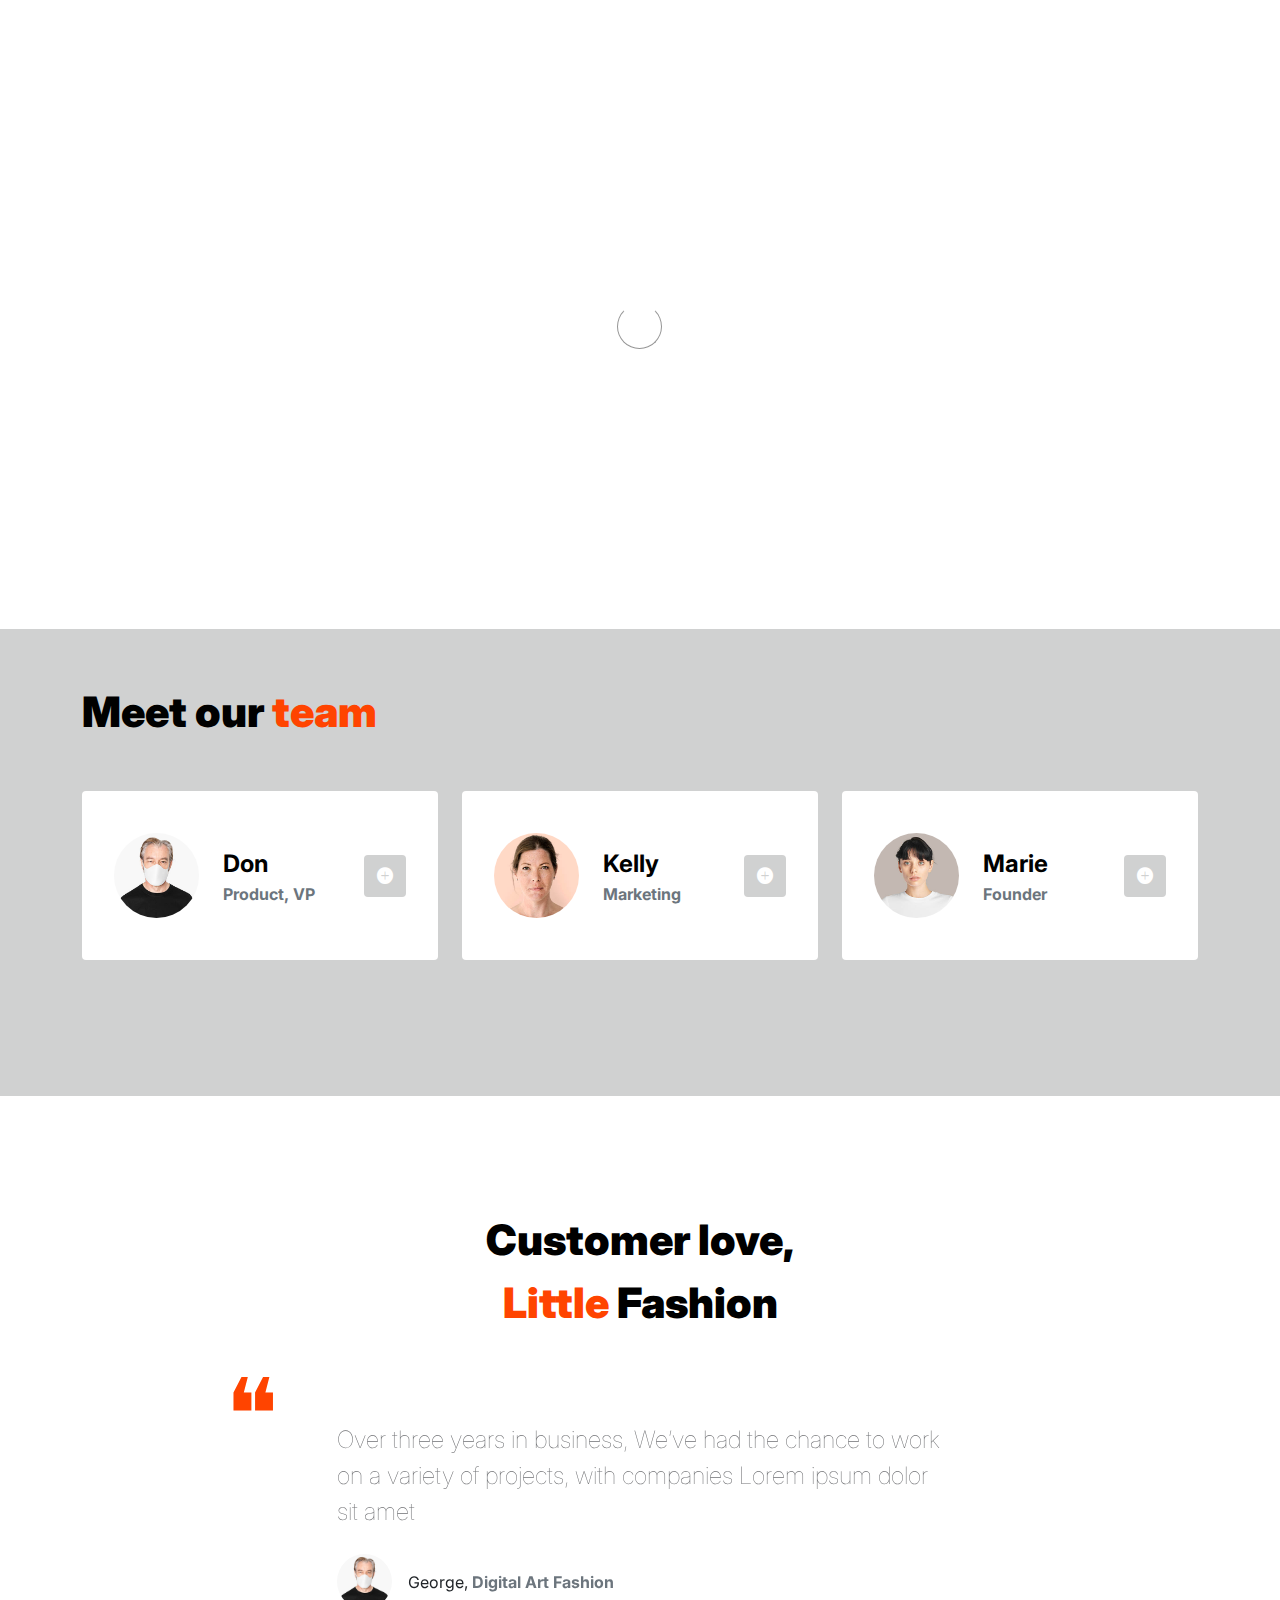
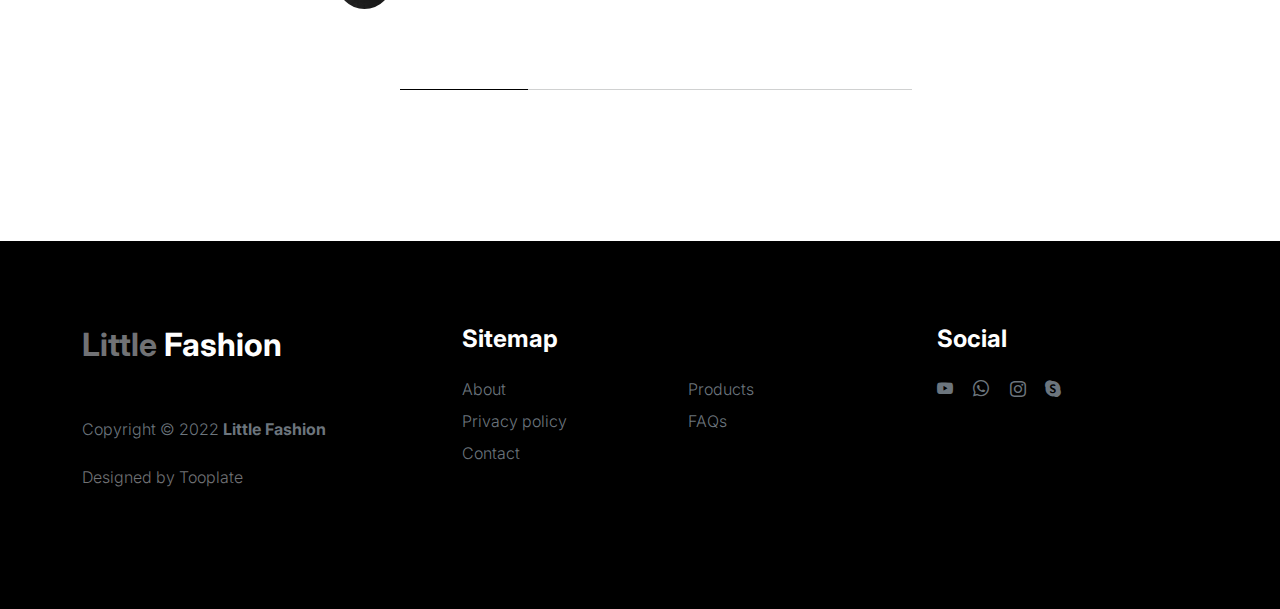
<file: about.html>
<!doctype html>
<html lang="en">
    <head>
        <meta charset="utf-8">
        <meta name="viewport" content="width=device-width, initial-scale=1">

        <meta name="description" content="">
        <meta name="author" content="">

        <title>Tooplate's Little Fashion - About Page</title>

        <!-- CSS FILES -->
        <link rel="preconnect" href="https://fonts.googleapis.com">

        <link rel="preconnect" href="https://fonts.gstatic.com" crossorigin>

        <link href="https://fonts.googleapis.com/css2?family=Inter:wght@100;300;400;700;900&display=swap" rel="stylesheet">

        <link href="css/bootstrap.min.css" rel="stylesheet">
        <link href="css/bootstrap-icons.css" rel="stylesheet">

        <link rel="stylesheet" href="css/slick.css"/>

        <link href="css/tooplate-little-fashion.css" rel="stylesheet">
        
<!--

Tooplate 2127 Little Fashion

https://www.tooplate.com/view/2127-little-fashion

-->
    </head>
    
    <body>

        <section class="preloader">
            <div class="spinner">
                <span class="sk-inner-circle"></span>
            </div>
        </section>
    
        <main>

            <nav class="navbar navbar-expand-lg">
                <div class="container">
                    <button class="navbar-toggler" type="button" data-bs-toggle="collapse" data-bs-target="#navbarNav" aria-controls="navbarNav" aria-expanded="false" aria-label="Toggle navigation">
                        <span class="navbar-toggler-icon"></span>
                    </button>

                    <a class="navbar-brand" href="index.html">
                        <strong><span>Little</span> Fashion</strong>
                    </a>

                    <div class="d-lg-none">
                        <a href="sign-in.html" class="bi-person custom-icon me-3"></a>

                        <a href="product-detail.html" class="bi-bag custom-icon"></a>
                    </div>

                    <div class="collapse navbar-collapse" id="navbarNav">
                        <ul class="navbar-nav mx-auto">
                            <li class="nav-item">
                                <a class="nav-link" href="index.html">Home</a>
                            </li>

                            <li class="nav-item">
                                <a class="nav-link active" href="about.html">Story</a>
                            </li>

                            <li class="nav-item">
                                <a class="nav-link" href="products.html">Products</a>
                            </li>

                            <li class="nav-item">
                                <a class="nav-link" href="faq.html">FAQs</a>
                            </li>

                            <li class="nav-item">
                                <a class="nav-link" href="contact.html">Contact</a>
                            </li>
                        </ul>

                        <div class="d-none d-lg-block">
                            <a href="sign-in.html" class="bi-person custom-icon me-3"></a>

                            <a href="product-detail.html" class="bi-bag custom-icon"></a>
                        </div>
                    </div>
                </div>
            </nav>

            <header class="site-header section-padding-img site-header-image">
                <div class="container">
                    <div class="row">

                        <div class="col-lg-6 col-12 header-info">
                            <h1>
                                <span class="d-block text-primary">Company</span>
                                <span class="d-block text-dark">Fashion</span>
                            </h1>
                        </div>
                    </div>
                </div>

                <img src="images/header/businesspeople-meeting-office-working.jpg" class="header-image img-fluid" alt="">
            </header>

            <section class="team section-padding">
                <div class="container">
                    <div class="row">

                        <div class="col-12">
                            <h2 class="mb-5">Meet our <span>team</span></h2>
                        </div>

                        <div class="col-lg-4 mb-4 col-12">
                            <div class="team-thumb d-flex align-items-center">
                                <img src="images/people/senior-man-wearing-white-face-mask-covid-19-campaign-with-design-space.jpeg" class="img-fluid custom-circle-image team-image me-4" alt="">

                                <div class="team-info">
                                    <h5 class="mb-0">Don</h5>
                                    <strong class="text-muted">Product, VP</strong>

                                    <!-- Button trigger modal -->
                                    <button type="button" class="btn custom-modal-btn" data-bs-toggle="modal" data-bs-target="#don">
                                      <i class="bi-plus-circle-fill"></i>
                                    </button>

                                </div>
                            </div>
                        </div>

                        <div class="col-lg-4 mb-4 col-12">
                            <div class="team-thumb d-flex align-items-center">
                                <img src="images/people/portrait-british-woman.jpeg" class="img-fluid custom-circle-image team-image me-4" alt="">

                                <div class="team-info">
                                    <h5 class="mb-0">Kelly</h5>
                                    <strong class="text-muted">Marketing</strong>

                                    <!-- Button trigger modal -->
                                    <button type="button" class="btn custom-modal-btn" data-bs-toggle="modal" data-bs-target="#kelly">
                                      <i class="bi-plus-circle-fill"></i>
                                    </button>
                                </div>
                            </div>
                        </div>

                        <div class="col-lg-4 mb-lg-0 mb-4 col-12">
                            <div class="team-thumb d-flex align-items-center">
                                <img src="images/people/beautiful-woman-face-portrait-brown-background.jpeg" class="img-fluid custom-circle-image team-image me-4" alt="">

                                <div class="team-info">
                                    <h5 class="mb-0">Marie</h5>
                                    <strong class="text-muted">Founder</strong>

                                    <!-- Button trigger modal -->
                                    <button type="button" class="btn custom-modal-btn" data-bs-toggle="modal" data-bs-target="#marie">
                                      <i class="bi-plus-circle-fill"></i>
                                    </button>
                                </div>
                            </div>
                        </div>

                    </div>
                </div>
            </section>

            <section class="testimonial section-padding">
                <div class="container">
                    <div class="row">

                        <div class="col-lg-9 mx-auto col-11">
                            <h2 class="text-center">Customer love, <br> <span>Little</span> Fashion</h2>

                            <div class="slick-testimonial">
                                <div class="slick-testimonial-caption">
                                    <p class="lead">Over three years in business, We’ve had the chance to work on a variety of projects, with companies Lorem ipsum dolor sit amet</p>

                                    <div class="slick-testimonial-client d-flex align-items-center mt-4">
                                        <img src="images/people/senior-man-wearing-white-face-mask-covid-19-campaign-with-design-space.jpeg" class="img-fluid custom-circle-image me-3" alt="">

                                        <span>George, <strong class="text-muted">Digital Art Fashion</strong></span>
                                    </div>
                                </div>

                                <div class="slick-testimonial-caption">
                                    <p class="lead">Over three years in business, We’ve had the chance to work on a variety of projects, with companies Lorem ipsum dolor sit amet</p>

                                    <div class="slick-testimonial-client d-flex align-items-center mt-4">
                                        <img src="images/people/beautiful-woman-face-portrait-brown-background.jpeg" class="img-fluid custom-circle-image me-3" alt="">

                                        <span>Sandar, <strong class="text-muted">Zoom Fashion Idea</strong></span>
                                    </div>
                                </div>

                                <div class="slick-testimonial-caption">
                                    <p class="lead">Over three years in business, We’ve had the chance to work on a variety of projects, with companies Lorem ipsum dolor sit amet</p>

                                    <div class="slick-testimonial-client d-flex align-items-center mt-4">
                                        <img src="images/people/portrait-british-woman.jpeg" class="img-fluid custom-circle-image me-3" alt="">

                                        <span>Marie, <strong class="text-muted">Art Fashion Design</strong></span>
                                    </div>
                                </div>

                                <div class="slick-testimonial-caption">
                                    <p class="lead">Over three years in business, We’ve had the chance to work on a variety of projects, with companies Lorem ipsum dolor sit amet</p>

                                    <div class="slick-testimonial-client d-flex align-items-center mt-4">
                                        <img src="images/people/woman-wearing-mask-face-closeup-covid-19-green-background.jpeg" class="img-fluid custom-circle-image me-3" alt="">

                                        <span>Catherine, <strong class="text-muted">Dress Fashion</strong></span>
                                    </div>
                                </div>
                            </div>
                        </div>

                    </div>
                </div>
            </section>

        </main>

        <footer class="site-footer">
            <div class="container">
                <div class="row">

                    <div class="col-lg-3 col-10 me-auto mb-4">
                        <h4 class="text-white mb-3"><a href="index.html">Little</a> Fashion</h4>
                        <p class="copyright-text text-muted mt-lg-5 mb-4 mb-lg-0">Copyright © 2022 <strong>Little Fashion</strong></p>
                        <br>
                        <p class="copyright-text">Designed by <a href="https://www.tooplate.com/" target="_blank">Tooplate</a></p>
                    </div>

                    <div class="col-lg-5 col-8">
                        <h5 class="text-white mb-3">Sitemap</h5>

                        <ul class="footer-menu d-flex flex-wrap">
                            <li class="footer-menu-item"><a href="about.html" class="footer-menu-link">About</a></li>

                            <li class="footer-menu-item"><a href="#" class="footer-menu-link">Products</a></li>

                            <li class="footer-menu-item"><a href="#" class="footer-menu-link">Privacy policy</a></li>

                            <li class="footer-menu-item"><a href="#" class="footer-menu-link">FAQs</a></li>

                            <li class="footer-menu-item"><a href="#" class="footer-menu-link">Contact</a></li>
                        </ul>
                    </div>

                    <div class="col-lg-3 col-4">
                        <h5 class="text-white mb-3">Social</h5>

                        <ul class="social-icon">

                            <li><a href="#" class="social-icon-link bi-youtube"></a></li>

                            <li><a href="#" class="social-icon-link bi-whatsapp"></a></li>

                            <li><a href="#" class="social-icon-link bi-instagram"></a></li>

                            <li><a href="#" class="social-icon-link bi-skype"></a></li>
                        </ul>
                    </div>

                </div>
            </div>
        </footer>

        <!-- TEAM MEMBER MODAL -->
        <div class="modal fade" id="don" tabindex="-1" aria-labelledby="exampleModalLabel" aria-hidden="true">
            <div class="modal-dialog modal-dialog-centered modal-lg">
                <div class="modal-content border-0">
                    <div class="modal-header flex-column">
                        <h3 class="modal-title" id="exampleModalLabel">Don Haruko</h3>

                        <h6 class="text-muted">Product, VP</h6>

                        <button type="button" class="btn-close" data-bs-dismiss="modal" aria-label="Close"></button>
                    </div>

                    <div class="modal-body">
                        <h5 class="mb-4">Over three years in business had the chance to work on variety of projects, with companies</h5>

                        <div class="row mb-4">
                            <div class="col-lg-6 col-12">
                                <p>Lorem ipsum dolor sit amet, consectetur adipiscing elit, sed do eiusmod tempor incididunt ut labore et dolore magna aliqua.</p>
                            </div>

                            <div class="col-lg-6 col-12">
                                <p>Incididunt ut labore et dolore magna aliqua. Quis ipsum suspendisse commodo viverra.</p>
                            </div>
                        </div>

                        <ul class="social-icon">
                            <li class="me-3"><strong>Where to find?</strong></li>

                            <li><a href="#" class="social-icon-link bi-youtube"></a></li>

                            <li><a href="#" class="social-icon-link bi-whatsapp"></a></li>

                            <li><a href="#" class="social-icon-link bi-instagram"></a></li>
                        </ul>
                    </div>
                </div>

            </div>
        </div>

        <!-- TEAM MEMBER MODAL -->
        <div class="modal fade" id="kelly" tabindex="-1" aria-labelledby="exampleModalLabel" aria-hidden="true">
            <div class="modal-dialog modal-dialog-centered modal-lg">
                <div class="modal-content border-0">
                    <div class="modal-header flex-column">
                        <h3 class="modal-title" id="exampleModalLabel">Kelly Lisa</h3>

                        <h6 class="text-muted">Global, Head of Marketing</h6>

                        <button type="button" class="btn-close" data-bs-dismiss="modal" aria-label="Close"></button>
                    </div>

                    <div class="modal-body">
                        <h5 class="mb-4">Over three years in business had the chance to work on variety of projects, with companies</h5>

                        <div class="row mb-4">
                            <div class="col-lg-6 col-12">
                                <p>Lorem ipsum dolor sit amet, consectetur adipiscing elit, sed do eiusmod tempor incididunt ut labore et dolore magna aliqua.</p>
                            </div>

                            <div class="col-lg-6 col-12">
                                <p>Incididunt ut labore et dolore magna aliqua. Quis ipsum suspendisse commodo viverra.</p>
                            </div>
                        </div>

                        <ul class="social-icon">
                            <li class="me-3"><strong>Where to find?</strong></li>

                            <li><a href="#" class="social-icon-link bi-facebook"></a></li>

                            <li><a href="#" class="social-icon-link bi-instagram"></a></li>
                        </ul>
                    </div>
                </div>

            </div>
        </div>

        <!-- TEAM MEMBER MODAL -->
        <div class="modal fade" id="marie" tabindex="-1" aria-labelledby="exampleModalLabel" aria-hidden="true">
            <div class="modal-dialog modal-dialog-centered modal-lg">
                <div class="modal-content border-0">
                    <div class="modal-header flex-column">
                        <h3 class="modal-title" id="exampleModalLabel">Marie Sam</h3>

                        <h6 class="text-muted">Founder & CEO</h6>

                        <button type="button" class="btn-close" data-bs-dismiss="modal" aria-label="Close"></button>
                    </div>

                    <div class="modal-body">
                        <h5 class="mb-4">Over three years in business had the chance to work on variety of projects, with companies</h5>

                        <div class="row mb-4">
                            <div class="col-lg-6 col-12">
                                <p>Lorem ipsum dolor sit amet, consectetur adipiscing elit, sed do eiusmod tempor incididunt ut labore et dolore magna aliqua.</p>
                            </div>

                            <div class="col-lg-6 col-12">
                                <p>Incididunt ut labore et dolore magna aliqua. Quis ipsum suspendisse commodo viverra.</p>
                            </div>
                        </div>

                        <ul class="social-icon">
                            <li class="me-3"><strong>Where to find?</strong></li>

                            <li><a href="#" class="social-icon-link bi-twitter"></a></li>

                            <li><a href="#" class="social-icon-link bi-linkedin"></a></li>

                            <li><a href="#" class="social-icon-link bi-envelope"></a></li>
                        </ul>
                    </div>
                </div>

            </div>
        </div>

        <!-- JAVASCRIPT FILES -->
        <script src="js/jquery.min.js"></script>
        <script src="js/bootstrap.bundle.min.js"></script>
        <script src="js/Headroom.js"></script>
        <script src="js/jQuery.headroom.js"></script>
        <script src="js/slick.min.js"></script>
        <script src="js/custom.js"></script>

    </body>
</html>
</file>
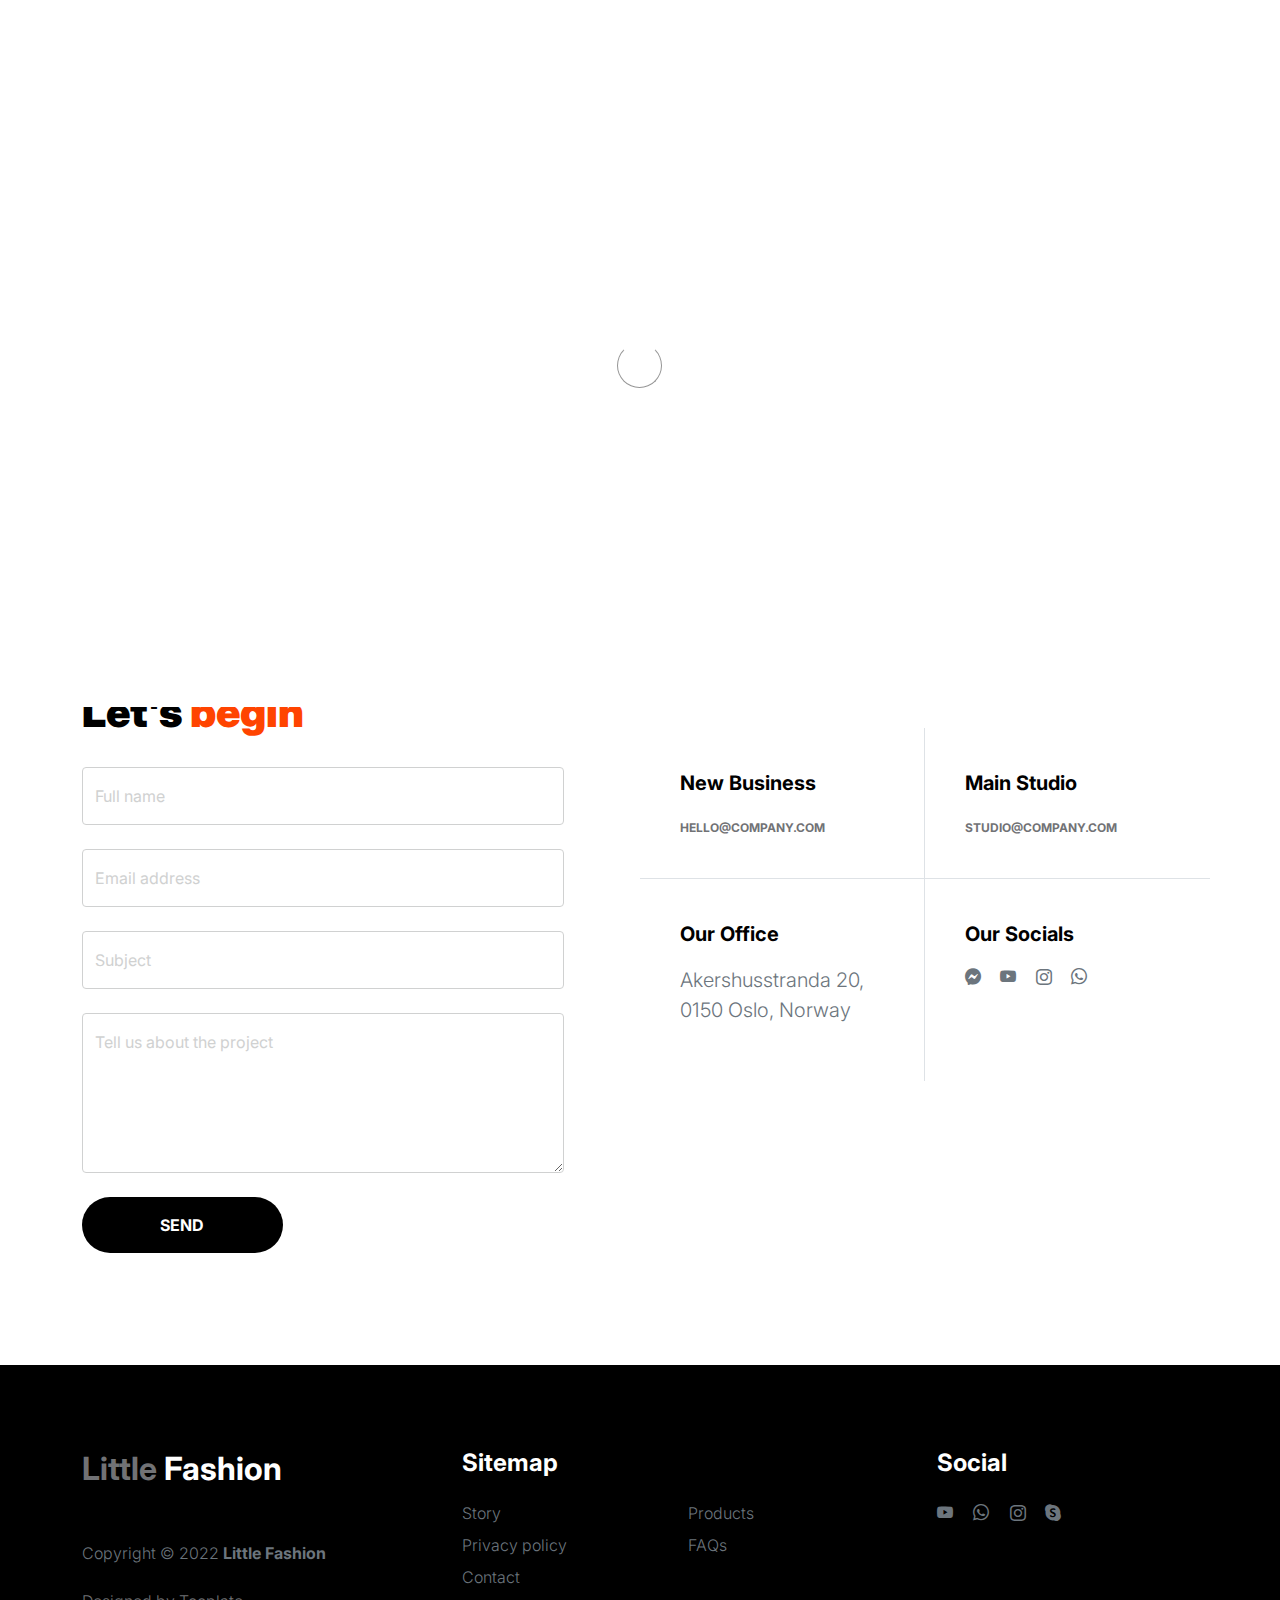
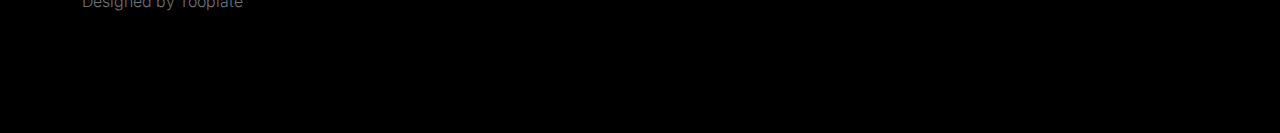
<file: contact.html>
<!doctype html>
<html lang="en">
    <head>
        <meta charset="utf-8">
        <meta name="viewport" content="width=device-width, initial-scale=1">

        <meta name="description" content="">
        <meta name="author" content="">

        <title>Tooplate's Little Fashion - Contact Page</title>

        <!-- CSS FILES -->
        <link rel="preconnect" href="https://fonts.googleapis.com">

        <link rel="preconnect" href="https://fonts.gstatic.com" crossorigin>

        <link href="https://fonts.googleapis.com/css2?family=Inter:wght@100;300;400;700;900&display=swap" rel="stylesheet">

        <link href="css/bootstrap.min.css" rel="stylesheet">
        <link href="css/bootstrap-icons.css" rel="stylesheet">

        <link rel="stylesheet" href="css/slick.css"/>

        <link href="css/tooplate-little-fashion.css" rel="stylesheet">
        
<!--

Tooplate 2127 Little Fashion

https://www.tooplate.com/view/2127-little-fashion

-->
    </head>
    
    <body>

        <section class="preloader">
            <div class="spinner">
                <span class="sk-inner-circle"></span>
            </div>
        </section>
    
        <main>

            <nav class="navbar navbar-expand-lg">
                <div class="container">
                    <button class="navbar-toggler" type="button" data-bs-toggle="collapse" data-bs-target="#navbarNav" aria-controls="navbarNav" aria-expanded="false" aria-label="Toggle navigation">
                        <span class="navbar-toggler-icon"></span>
                    </button>

                    <a class="navbar-brand" href="index.html">
                        <strong><span>Little</span> Fashion</strong>
                    </a>

                    <div class="d-lg-none">
                        <a href="sign-in.html" class="bi-person custom-icon me-3"></a>

                        <a href="product-detail.html" class="bi-bag custom-icon"></a>
                    </div>

                    <div class="collapse navbar-collapse" id="navbarNav">
                        <ul class="navbar-nav mx-auto">
                            <li class="nav-item">
                                <a class="nav-link" href="index.html">Home</a>
                            </li>

                            <li class="nav-item">
                                <a class="nav-link" href="about.html">Story</a>
                            </li>

                            <li class="nav-item">
                                <a class="nav-link" href="products.html">Products</a>
                            </li>

                            <li class="nav-item">
                                <a class="nav-link" href="faq.html">FAQs</a>
                            </li>

                            <li class="nav-item">
                                <a class="nav-link active" href="contact.html">Contact</a>
                            </li>
                        </ul>

                        <div class="d-none d-lg-block">
                            <a href="sign-in.html" class="bi-person custom-icon me-3"></a>

                            <a href="product-detail.html" class="bi-bag custom-icon"></a>
                        </div>
                    </div>
                </div>
            </nav>

            <header class="site-header section-padding-img site-header-image">
                <div class="container">
                    <div class="row">

                        <div class="col-lg-10 col-12 header-info">
                            <h1>
                                <span class="d-block text-primary">Say hello to us</span>
                                <span class="d-block text-dark">love to hear you</span>
                            </h1>
                        </div>
                    </div>
                </div>

                <img src="images/header/positive-european-woman-has-break-after-work.jpg" class="header-image img-fluid" alt="">
            </header>

            <section class="contact section-padding">
                <div class="container">
                    <div class="row">
                        
                        <div class="col-lg-6 col-12">
                            <h2 class="mb-4">Let's <span>begin</span></h2>

                            <form class="contact-form me-lg-5 pe-lg-3" role="form">

                                <div class="form-floating">
                                    <input type="text" name="name" id="name" class="form-control" placeholder="Full name" required>

                                    <label for="name">Full name</label>
                                </div>

                                <div class="form-floating my-4">
                                    <input type="email" name="email" id="email" pattern="[^ @]*@[^ @]*" class="form-control" placeholder="Email address" required>

                                    <label for="email">Email address</label>
                                </div>
                                
                                <div class="form-floating my-4">
                                    <input type="subject" name="subject" id="subject"class="form-control" placeholder="Subject" required>

                                    <label for="subject">Subject</label>
                                </div>

                                <div class="form-floating mb-4">
                                    <textarea id="message" name="message" class="form-control" placeholder="Leave a comment here" required style="height: 160px"></textarea>

                                    <label for="message">Tell us about the project</label>
                                </div>

                                <div class="col-lg-5 col-6">
                                    <button type="submit" class="form-control">Send</button>
                                </div>
                            </form>
                        </div>

                        <div class="col-lg-6 col-12 mt-5 ms-auto">
                            <div class="row">
                                <div class="col-6 border-end contact-info">
                                    <h6 class="mb-3">New Business</h6>

                                    <a href="mailto:hello@company.com" class="custom-link">
                                        hello@company.com
                                        <i class="bi-arrow-right ms-2"></i>
                                    </a>
                                </div>

                                <div class="col-6 contact-info">
                                	<h6 class="mb-3">Main Studio</h6>

                                    <a href="mailto:studio@company.com" class="custom-link">
                                        studio@company.com
                                        <i class="bi-arrow-right ms-2"></i>
                                    </a>
                                </div>

                                <div class="col-6 border-top border-end contact-info">
                                    <h6 class="mb-3">Our Office</h6>

                                    <p class="text-muted">Akershusstranda 20, 0150 Oslo, Norway</p>
                                </div>

                                <div class="col-6 border-top contact-info">
                                    <h6 class="mb-3">Our Socials</h6>

                                    <ul class="social-icon">

                                        <li><a href="#" class="social-icon-link bi-messenger"></a></li>

                                        <li><a href="#" class="social-icon-link bi-youtube"></a></li>

                                        <li><a href="#" class="social-icon-link bi-instagram"></a></li>

                                        <li><a href="#" class="social-icon-link bi-whatsapp"></a></li>
                                    </ul>
                                </div>
                            </div>
                        </div>

                    </div>
                </div>
            </section>
        </main>

        <footer class="site-footer">
            <div class="container">
                <div class="row">

                    <div class="col-lg-3 col-10 me-auto mb-4">
                        <h4 class="text-white mb-3"><a href="index.html">Little</a> Fashion</h4>
                        <p class="copyright-text text-muted mt-lg-5 mb-4 mb-lg-0">Copyright © 2022 <strong>Little Fashion</strong></p>
                        <br>
                        <p class="copyright-text">Designed by <a href="https://www.tooplate.com/" target="_blank">Tooplate</a></p>
                    </div>

                    <div class="col-lg-5 col-8">
                        <h5 class="text-white mb-3">Sitemap</h5>

                        <ul class="footer-menu d-flex flex-wrap">
                            <li class="footer-menu-item"><a href="about.html" class="footer-menu-link">Story</a></li>

                            <li class="footer-menu-item"><a href="#" class="footer-menu-link">Products</a></li>

                            <li class="footer-menu-item"><a href="#" class="footer-menu-link">Privacy policy</a></li>

                            <li class="footer-menu-item"><a href="#" class="footer-menu-link">FAQs</a></li>

                            <li class="footer-menu-item"><a href="#" class="footer-menu-link">Contact</a></li>
                        </ul>
                    </div>

                    <div class="col-lg-3 col-4">
                        <h5 class="text-white mb-3">Social</h5>

                        <ul class="social-icon">

                            <li><a href="#" class="social-icon-link bi-youtube"></a></li>

                            <li><a href="#" class="social-icon-link bi-whatsapp"></a></li>

                            <li><a href="#" class="social-icon-link bi-instagram"></a></li>

                            <li><a href="#" class="social-icon-link bi-skype"></a></li>
                        </ul>
                    </div>

                </div>
            </div>
        </footer>

        <!-- JAVASCRIPT FILES -->
        <script src="js/jquery.min.js"></script>
        <script src="js/bootstrap.bundle.min.js"></script>
        <script src="js/Headroom.js"></script>
        <script src="js/jQuery.headroom.js"></script>
        <script src="js/slick.min.js"></script>
        <script src="js/custom.js"></script>
    </body>
</html>
</file>
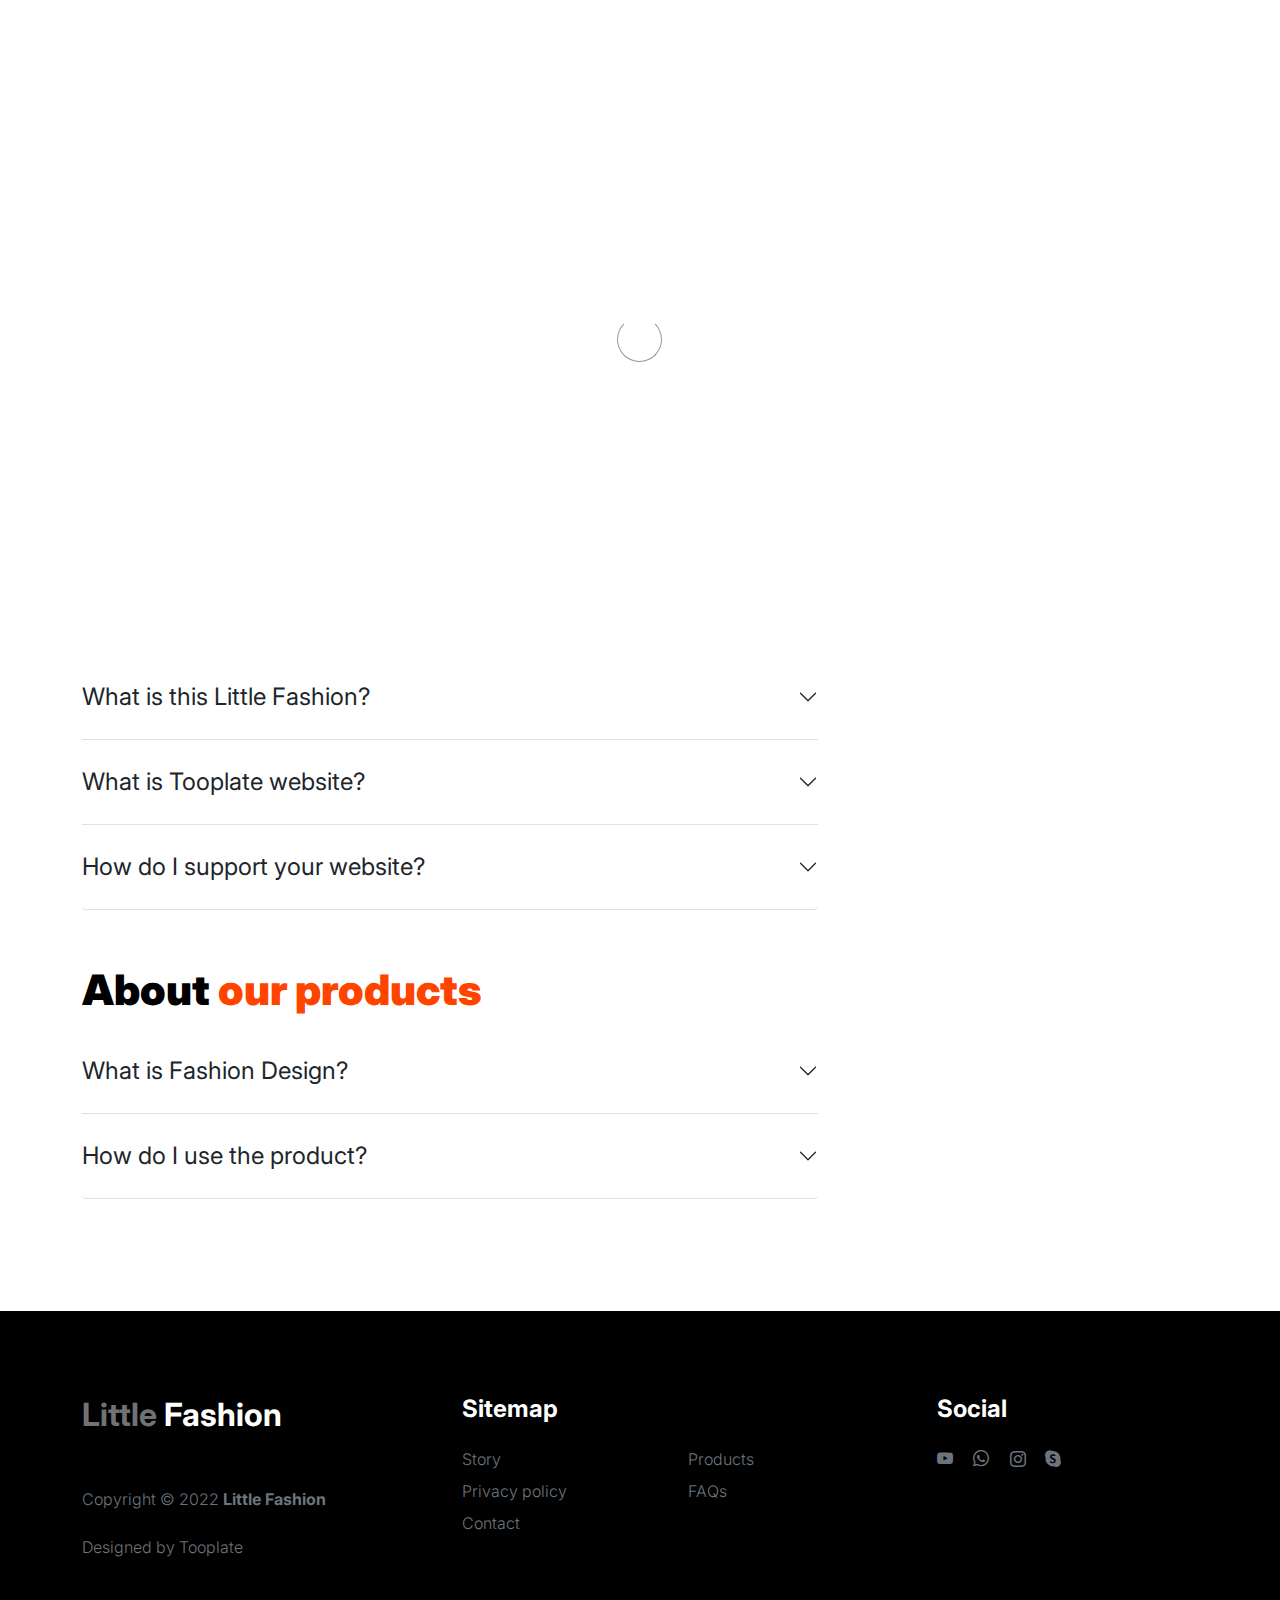
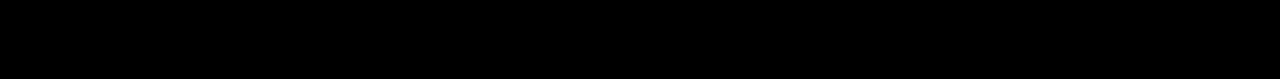
<file: faq.html>
<!doctype html>
<html lang="en">
    <head>
        <meta charset="utf-8">
        <meta name="viewport" content="width=device-width, initial-scale=1">

        <meta name="description" content="">
        <meta name="author" content="">

        <title>Tooplate's Little Fashion - FAQs Page</title>

        <!-- CSS FILES -->
        <link rel="preconnect" href="https://fonts.googleapis.com">

        <link rel="preconnect" href="https://fonts.gstatic.com" crossorigin>

        <link href="https://fonts.googleapis.com/css2?family=Inter:wght@100;300;400;700;900&display=swap" rel="stylesheet">

        <link href="css/bootstrap.min.css" rel="stylesheet">
        <link href="css/bootstrap-icons.css" rel="stylesheet">

        <link rel="stylesheet" href="css/slick.css"/>

        <link href="css/tooplate-little-fashion.css" rel="stylesheet">
        
<!--

Tooplate 2127 Little Fashion

https://www.tooplate.com/view/2127-little-fashion

-->
    </head>
    
    <body>

        <section class="preloader">
            <div class="spinner">
                <span class="sk-inner-circle"></span>
            </div>
        </section>
    
        <main>

            <nav class="navbar navbar-expand-lg">
                <div class="container">
                    <button class="navbar-toggler" type="button" data-bs-toggle="collapse" data-bs-target="#navbarNav" aria-controls="navbarNav" aria-expanded="false" aria-label="Toggle navigation">
                        <span class="navbar-toggler-icon"></span>
                    </button>

                    <a class="navbar-brand" href="index.html">
                        <strong><span>Little</span> Fashion</strong>
                    </a>

                    <div class="d-lg-none">
                        <a href="sign-in.html" class="bi-person custom-icon me-3"></a>

                        <a href="product-detail.html" class="bi-bag custom-icon"></a>
                    </div>

                    <div class="collapse navbar-collapse" id="navbarNav">
                        <ul class="navbar-nav mx-auto">
                            <li class="nav-item">
                                <a class="nav-link" href="index.html">Home</a>
                            </li>

                            <li class="nav-item">
                                <a class="nav-link" href="about.html">Story</a>
                            </li>

                            <li class="nav-item">
                                <a class="nav-link" href="products.html">Products</a>
                            </li>

                            <li class="nav-item">
                                <a class="nav-link active" href="faq.html">FAQs</a>
                            </li>

                            <li class="nav-item">
                                <a class="nav-link" href="contact.html">Contact</a>
                            </li>
                        </ul>

                        <div class="d-none d-lg-block">
                            <a href="sign-in.html" class="bi-person custom-icon me-3"></a>

                            <a href="product-detail.html" class="bi-bag custom-icon"></a>
                        </div>
                    </div>
                </div>
            </nav>

            <header class="site-header section-padding d-flex justify-content-center align-items-center">
                <div class="container">
                    <div class="row">

                        <div class="col-lg-10 col-12">
                            <h1>
                                <span class="d-block text-primary">Your favorite questions</span>
                                <span class="d-block text-dark">and our answers to them</span>
                            </h1>
                        </div>
                    </div>
                </div>
            </header>

            <section class="faq section-padding">
                <div class="container">
                    <div class="row">
                        
                        <div class="col-lg-8 col-12">
                            <h2>General Info.</h2>

                            <div class="accordion" id="accordionGeneral">
                                <div class="accordion-item">
                                    <h2 class="accordion-header" id="headingOne">
                                        <button class="accordion-button collapsed" type="button" data-bs-toggle="collapse" data-bs-target="#accordionGeneralOne" aria-expanded="true" aria-controls="accordionGeneralOne">
                                        What is this Little Fashion?
                                        </button>
                                    </h2>

                                    <div id="accordionGeneralOne" class="accordion-collapse collapse" aria-labelledby="headingOne" data-bs-parent="#accordionGeneral">

                                        <div class="accordion-body">
                                            <p class="large-paragraph"><strong>Little Fashion</strong> is free Bootstrap 5 website template for everyone. There are 8 HTML pages included in this template and you can expand more pages as you need.</p>

                                            <p class="large-paragraph">Ut enim ad minim veniam, quis nostrud exercitation ullamco laboris nisi ut aliquip ex ea commodo consequat.</p>
                                        </div>
                                    </div>
                                </div>

                                <div class="accordion-item">
                                    <h2 class="accordion-header" id="headingTwo">
                                        <button class="accordion-button collapsed" type="button" data-bs-toggle="collapse" data-bs-target="#accordionGeneralTwo" aria-expanded="false" aria-controls="accordionGeneralTwo">
                                        What is Tooplate website?
                                        </button>
                                    </h2>

                                    <div id="accordionGeneralTwo" class="accordion-collapse collapse" aria-labelledby="headingTwo" data-bs-parent="#accordionGeneral">

                                        <div class="accordion-body">
                                            <p class="large-paragraph"><a href="https://www.tooplate.com/free-templates" target="_blank">Tooplate</a> is a great website to download free HTML website templates for your business or personal use. Tooplate website has been online for almost 8 years now. Thank you for visiting our website.</p>
                                        </div>
                                    </div>
                                </div>

                                <div class="accordion-item">
                                    <h2 class="accordion-header" id="headingThree">
                                        <button class="accordion-button collapsed" type="button" data-bs-toggle="collapse" data-bs-target="#accordionGeneralThree" aria-expanded="false" aria-controls="accordionGeneralThree">
                                        How do I support your website?
                                        </button>
                                    </h2>

                                    <div id="accordionGeneralThree" class="accordion-collapse collapse" aria-labelledby="headingThree" data-bs-parent="#accordionGeneral">

                                        <div class="accordion-body">
                                            <p class="large-paragraph">You can support our Tooplate website by sharing it to your friends or colleagues on the web or social media.</p>
                                        </div>
                                    </div>
                                </div>

                            </div>

                            <h2 class="mt-5">About <span>our products</span></h2>

                            <div class="accordion" id="accordionProduct">
                                <div class="accordion-item">
                                    <h2 class="accordion-header" id="headingFour">
                                        <button class="accordion-button collapsed" type="button" data-bs-toggle="collapse" data-bs-target="#accordionProductOne" aria-expanded="true" aria-controls="accordionProductOne">
                                        What is Fashion Design?
                                        </button>
                                    </h2>

                                    <div id="accordionProductOne" class="accordion-collapse collapse" aria-labelledby="headingFour" data-bs-parent="#accordionProduct">

                                        <div class="accordion-body">
                                            <p class="large-paragraph"><strong>Lorem ipsum dolor</strong> sit amet, consectetur adipiscing elit, sed do eiusmod tempor incididunt ut labore et dolore magna aliqua. Quis ipsum suspendisse ultrices gravida. Risus commodo viverra maecenas accumsan lacus vel facilisis.</p>

                                            <p class="large-paragraph">Ut enim ad minim veniam, quis nostrud exercitation ullamco laboris nisi ut aliquip ex ea commodo consequat.</p>
                                        </div>
                                    </div>
                                </div>

                                <div class="accordion-item">
                                    <h2 class="accordion-header" id="headingFive">
                                        <button class="accordion-button collapsed" type="button" data-bs-toggle="collapse" data-bs-target="#accordionProductTwo" aria-expanded="false" aria-controls="accordionProductTwo">
                                        How do I use the product?
                                        </button>
                                    </h2>

                                    <div id="accordionProductTwo" class="accordion-collapse collapse" aria-labelledby="headingFive" data-bs-parent="#accordionProduct">

                                        <div class="accordion-body">
                                            <p class="large-paragraph">Lorem ipsum is placeholder text commonly used in the graphic, print, and publishing industries for previewing layouts and visual mockups.</p>
                                        </div>
                                    </div>
                                </div>

                            </div>

                        </div>

                    </div>
                </div>
            </section>

        </main>

        <footer class="site-footer">
            <div class="container">
                <div class="row">

                    <div class="col-lg-3 col-10 me-auto mb-4">
                        <h4 class="text-white mb-3"><a href="index.html">Little</a> Fashion</h4>
                        <p class="copyright-text text-muted mt-lg-5 mb-4 mb-lg-0">Copyright © 2022 <strong>Little Fashion</strong></p>
                        <br>
                        <p class="copyright-text">Designed by <a href="https://www.tooplate.com/" target="_blank">Tooplate</a></p>
                    </div>

                    <div class="col-lg-5 col-8">
                        <h5 class="text-white mb-3">Sitemap</h5>

                        <ul class="footer-menu d-flex flex-wrap">
                            <li class="footer-menu-item"><a href="about.html" class="footer-menu-link">Story</a></li>

                            <li class="footer-menu-item"><a href="#" class="footer-menu-link">Products</a></li>

                            <li class="footer-menu-item"><a href="#" class="footer-menu-link">Privacy policy</a></li>

                            <li class="footer-menu-item"><a href="#" class="footer-menu-link">FAQs</a></li>

                            <li class="footer-menu-item"><a href="#" class="footer-menu-link">Contact</a></li>
                        </ul>
                    </div>

                    <div class="col-lg-3 col-4">
                        <h5 class="text-white mb-3">Social</h5>

                        <ul class="social-icon">

                            <li><a href="#" class="social-icon-link bi-youtube"></a></li>

                            <li><a href="#" class="social-icon-link bi-whatsapp"></a></li>

                            <li><a href="#" class="social-icon-link bi-instagram"></a></li>

                            <li><a href="#" class="social-icon-link bi-skype"></a></li>
                        </ul>
                    </div>

                </div>
            </div>
        </footer>

        <!-- JAVASCRIPT FILES -->
        <script src="js/jquery.min.js"></script>
        <script src="js/bootstrap.bundle.min.js"></script>
        <script src="js/Headroom.js"></script>
        <script src="js/jQuery.headroom.js"></script>
        <script src="js/slick.min.js"></script>
        <script src="js/custom.js"></script>

    </body>
</html>
</file>
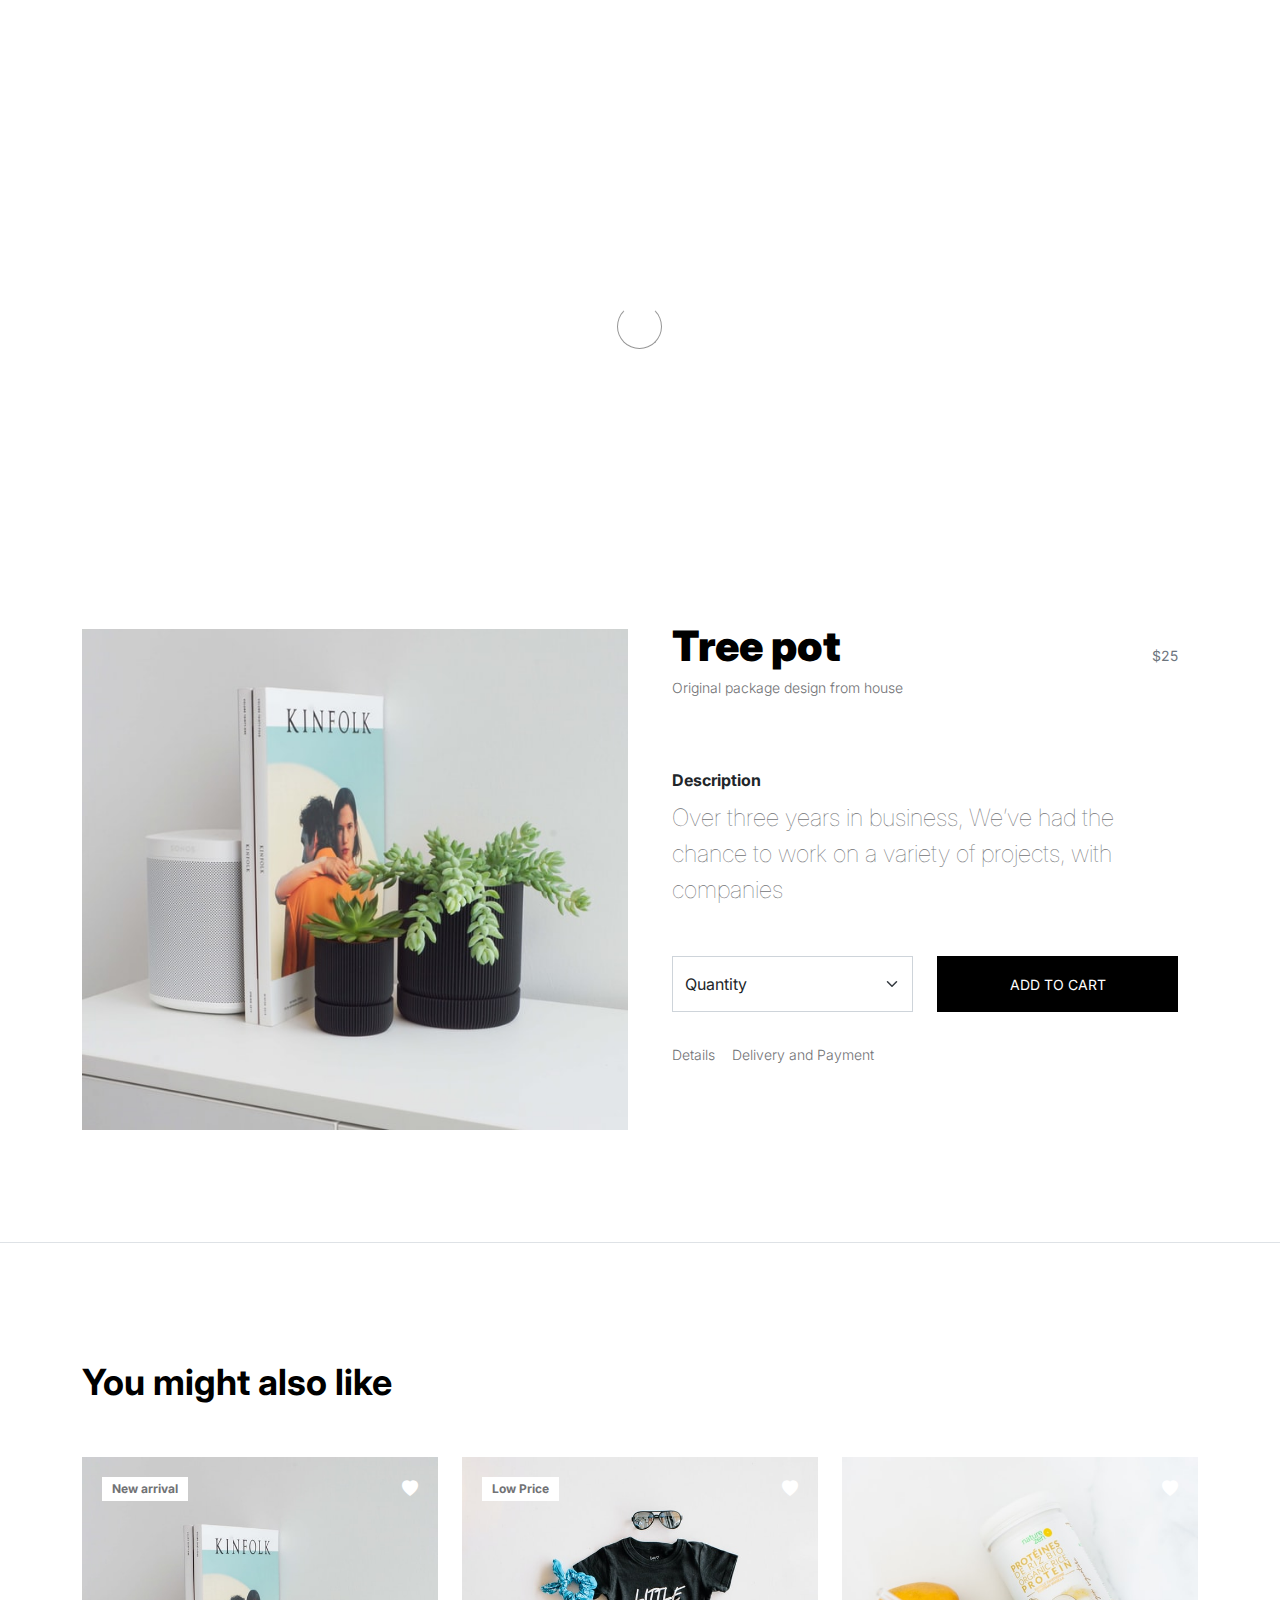
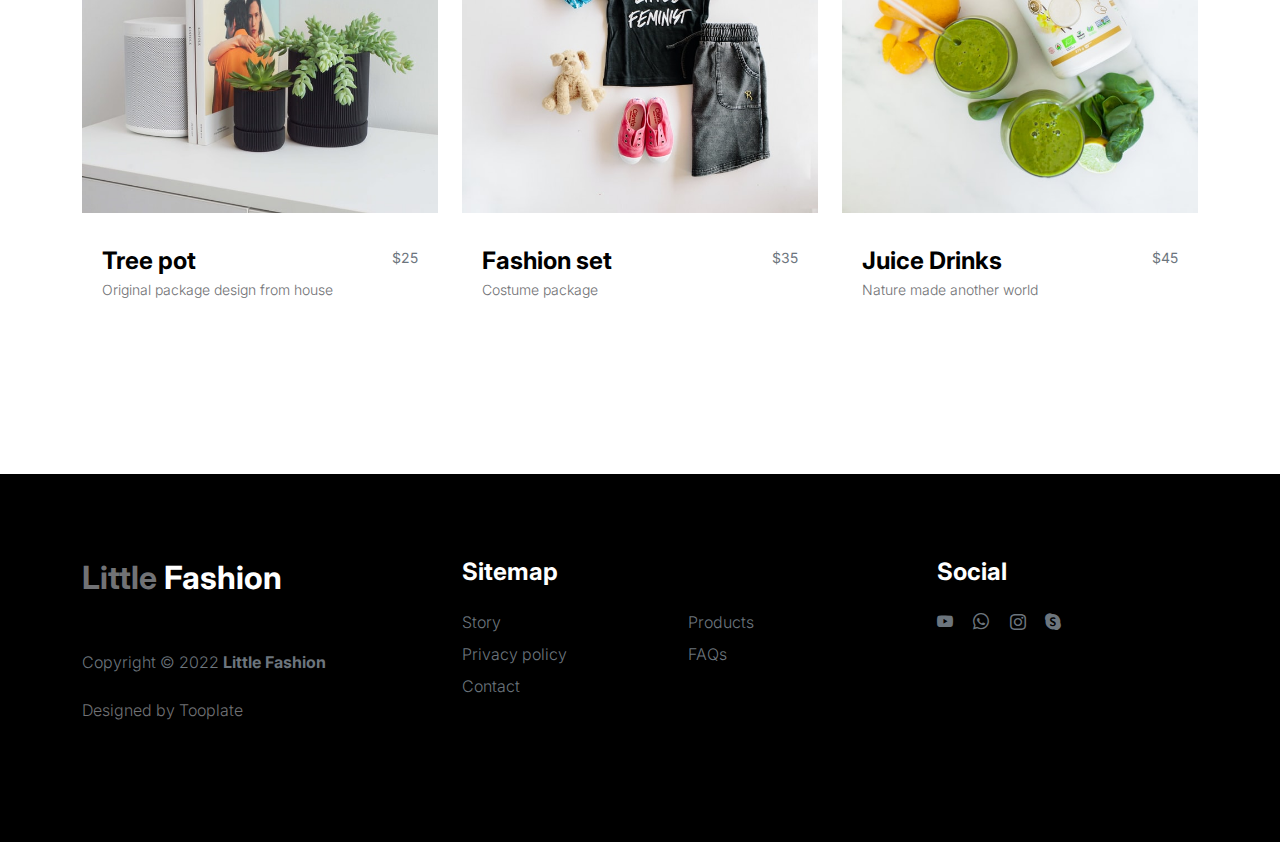
<file: product-detail.html>
<!doctype html>
<html lang="en">
    <head>
        <meta charset="utf-8">
        <meta name="viewport" content="width=device-width, initial-scale=1">

        <meta name="description" content="">
        <meta name="author" content="">

        <title>Tooplate's Little Fashion - Product Detail</title>

        <!-- CSS FILES -->
        <link rel="preconnect" href="https://fonts.googleapis.com">

        <link rel="preconnect" href="https://fonts.gstatic.com" crossorigin>

        <link href="https://fonts.googleapis.com/css2?family=Inter:wght@100;300;400;700;900&display=swap" rel="stylesheet">

        <link href="css/bootstrap.min.css" rel="stylesheet">
        <link href="css/bootstrap-icons.css" rel="stylesheet">

        <link rel="stylesheet" href="css/slick.css"/>

        <link href="css/tooplate-little-fashion.css" rel="stylesheet">
<!--

Tooplate 2127 Little Fashion

https://www.tooplate.com/view/2127-little-fashion

-->
    </head>
    
    <body>

        <section class="preloader">
            <div class="spinner">
                <span class="sk-inner-circle"></span>
            </div>
        </section>
    
        <main>

            <nav class="navbar navbar-expand-lg">
                <div class="container">
                    <button class="navbar-toggler" type="button" data-bs-toggle="collapse" data-bs-target="#navbarNav" aria-controls="navbarNav" aria-expanded="false" aria-label="Toggle navigation">
                        <span class="navbar-toggler-icon"></span>
                    </button>

                    <a class="navbar-brand" href="index.html">
                        <strong><span>Little</span> Fashion</strong>
                    </a>

                    <div class="d-lg-none">
                        <a href="sign-in.html" class="bi-person custom-icon me-3"></a>

                        <a href="product-detail.html" class="bi-bag custom-icon"></a>
                    </div>

                    <div class="collapse navbar-collapse" id="navbarNav">
                        <ul class="navbar-nav mx-auto">
                            <li class="nav-item">
                                <a class="nav-link" href="index.html">Home</a>
                            </li>

                            <li class="nav-item">
                                <a class="nav-link" href="about.html">Story</a>
                            </li>

                            <li class="nav-item">
                                <a class="nav-link" href="products.html">Products</a>
                            </li>

                            <li class="nav-item">
                                <a class="nav-link" href="faq.html">FAQs</a>
                            </li>

                            <li class="nav-item">
                                <a class="nav-link" href="contact.html">Contact</a>
                            </li>
                        </ul>

                        <div class="d-none d-lg-block">
                            <a href="sign-in.html" class="bi-person custom-icon me-3"></a>

                            <a href="product-detail.html" class="bi-bag custom-icon"></a>
                        </div>
                    </div>
                </div>
            </nav>

            <header class="site-header section-padding d-flex justify-content-center align-items-center">
                <div class="container">
                    <div class="row">

                        <div class="col-lg-10 col-12">
                            <h1>
                                <span class="d-block text-primary">We provide you</span>
                                <span class="d-block text-dark">Fashionable Stuffs</span>
                            </h1>
                        </div>
                    </div>
                </div>
            </header>

            <section class="product-detail section-padding">
                <div class="container">
                    <div class="row">

                        <div class="col-lg-6 col-12">
                            <div class="product-thumb">
                                <img src="images/product/evan-mcdougall-qnh1odlqOmk-unsplash.jpeg" class="img-fluid product-image" alt="">
                            </div>
                        </div>

                        <div class="col-lg-6 col-12">
                            <div class="product-info d-flex">
                                <div>
                                    <h2 class="product-title mb-0">Tree pot</h2>

                                    <p class="product-p">Original package design from house</p>
                                </div>

                                <small class="product-price text-muted ms-auto mt-auto mb-5">$25</small>
                            </div>

                            <div class="product-description">

                                <strong class="d-block mt-4 mb-2">Description</strong>

                                <p class="lead mb-5">Over three years in business, We’ve had the chance to work on a variety of projects, with companies</p>
                            </div>

                            <div class="product-cart-thumb row">
                                <div class="col-lg-6 col-12">
                                    
                                    <select class="form-select cart-form-select" id="inputGroupSelect01">
                                        <option selected>Quantity</option>
                                        <option value="1">1</option>
                                        <option value="2">2</option>
                                        <option value="3">3</option>
                                        <option value="4">4</option>
                                        <option value="5">5</option>
                                    </select>
                                </div>

                                <div class="col-lg-6 col-12 mt-4 mt-lg-0">
                                    <button type="submit" class="btn custom-btn cart-btn" data-bs-toggle="modal" data-bs-target="#cart-modal">Add to Cart</button>
                                </div>

                                <p>
                                    <a href="#" class="product-additional-link">Details</a>

                                    <a href="#" class="product-additional-link">Delivery and Payment</a>
                                </p>
                            </div>

                        </div>

                    </div>
                </div>
            </section>

            <section class="related-product section-padding border-top">
                <div class="container">
                    <div class="row">

                        <div class="col-12">
                            <h3 class="mb-5">You might also like</h3>
                        </div>

                        <div class="col-lg-4 col-12 mb-3">
                            <div class="product-thumb">
                                <a href="product-detail.html">
                                    <img src="images/product/evan-mcdougall-qnh1odlqOmk-unsplash.jpeg" class="img-fluid product-image" alt="">
                                </a>

                                <div class="product-top d-flex">
                                    <span class="product-alert me-auto">New arrival</span>

                                    <a href="#" class="bi-heart-fill product-icon"></a>
                                </div>

                                <div class="product-info d-flex">
                                    <div>
                                        <h5 class="product-title mb-0">
                                            <a href="product-detail.html" class="product-title-link">Tree pot</a>
                                        </h5>

                                        <p class="product-p">Original package design from house</p>
                                    </div>

                                    <small class="product-price text-muted ms-auto mt-auto mb-5">$25</small>
                                </div>
                            </div>
                        </div>

                        <div class="col-lg-4 col-12 mb-3">
                            <div class="product-thumb">
                                <a href="product-detail.html">
                                    <img src="images/product/jordan-nix-CkCUvwMXAac-unsplash.jpeg" class="img-fluid product-image" alt="">
                                </a>

                                <div class="product-top d-flex">
                                    <span class="product-alert">Low Price</span>

                                    <a href="#" class="bi-heart-fill product-icon ms-auto"></a>
                                </div>

                                <div class="product-info d-flex">
                                    <div>
                                        <h5 class="product-title mb-0">
                                            <a href="product-detail.html" class="product-title-link">Fashion set</a>
                                        </h5>

                                        <p class="product-p">Costume package</p>
                                    </div>

                                    <small class="product-price text-muted ms-auto mt-auto mb-5">$35</small>
                                </div>
                            </div>
                        </div>

                        <div class="col-lg-4 col-12">
                            <div class="product-thumb">
                                <a href="product-detail.html">
                                    <img src="images/product/nature-zen-3Dn1BZZv3m8-unsplash.jpeg" class="img-fluid product-image" alt="">
                                </a>

                                <div class="product-top d-flex">
                                    <a href="#" class="bi-heart-fill product-icon ms-auto"></a>
                                </div>

                                <div class="product-info d-flex">
                                    <div>
                                        <h5 class="product-title mb-0">
                                            <a href="product-detail.html" class="product-title-link">Juice Drinks</a>
                                        </h5>

                                        <p class="product-p">Nature made another world</p>
                                    </div>

                                    <small class="product-price text-muted ms-auto mt-auto mb-5">$45</small>
                                </div>
                            </div>
                        </div>

                    </div>
                </div>
            </section>

        </main>

        <footer class="site-footer">
            <div class="container">
                <div class="row">

                    <div class="col-lg-3 col-10 me-auto mb-4">
                        <h4 class="text-white mb-3"><a href="index.html">Little</a> Fashion</h4>
                        <p class="copyright-text text-muted mt-lg-5 mb-4 mb-lg-0">Copyright © 2022 <strong>Little Fashion</strong></p>
                        <br>
                        <p class="copyright-text">Designed by <a href="https://www.tooplate.com/" target="_blank">Tooplate</a></p>
                    </div>

                    <div class="col-lg-5 col-8">
                        <h5 class="text-white mb-3">Sitemap</h5>

                        <ul class="footer-menu d-flex flex-wrap">
                            <li class="footer-menu-item"><a href="about.html" class="footer-menu-link">Story</a></li>

                            <li class="footer-menu-item"><a href="#" class="footer-menu-link">Products</a></li>

                            <li class="footer-menu-item"><a href="#" class="footer-menu-link">Privacy policy</a></li>

                            <li class="footer-menu-item"><a href="#" class="footer-menu-link">FAQs</a></li>

                            <li class="footer-menu-item"><a href="#" class="footer-menu-link">Contact</a></li>
                        </ul>
                    </div>

                    <div class="col-lg-3 col-4">
                        <h5 class="text-white mb-3">Social</h5>

                        <ul class="social-icon">

                            <li><a href="#" class="social-icon-link bi-youtube"></a></li>

                            <li><a href="#" class="social-icon-link bi-whatsapp"></a></li>

                            <li><a href="#" class="social-icon-link bi-instagram"></a></li>

                            <li><a href="#" class="social-icon-link bi-skype"></a></li>
                        </ul>
                    </div>

                </div>
            </div>
        </footer>

        <!-- CART MODAL -->
        <div class="modal fade" id="cart-modal" tabindex="-1" aria-labelledby="exampleModalLabel" aria-hidden="true">
            <div class="modal-dialog modal-dialog-centered modal-lg">
                <div class="modal-content border-0">
                    <div class="modal-header flex-column">
                        <button type="button" class="btn-close" data-bs-dismiss="modal" aria-label="Close"></button>
                    </div>

                    <div class="modal-body">
                        <div class="row">
                            <div class="col-lg-6 col-12 mt-4 mt-lg-0">
                                <img src="images/product/evan-mcdougall-qnh1odlqOmk-unsplash.jpeg" class="img-fluid product-image" alt="">
                            </div>

                            <div class="col-lg-6 col-12 mt-3 mt-lg-0">
                                <h3 class="modal-title" id="exampleModalLabel">Tree pot</h3>

                                <p class="product-price text-muted mt-3">$25</p>

                                <p class="product-p">Quatity: <span class="ms-1">4</span></p>

                                <p class="product-p">Colour: <span class="ms-1">Black</span></p>

                                <p class="product-p pb-3">Size: <span class="ms-1">S/S</span></p>

                                <div class="border-top mt-4 pt-3">
                                    <p class="product-p"><strong>Total: <span class="ms-1">$100</span></strong></p>
                                </div>

                            </div>
                        </div>
                    </div>

                    <div class="modal-footer">
                        <div class="row w-50">
                            <button type="button" class="btn custom-btn cart-btn ms-lg-4">Checkout</button>
                        </div>
                    </div>
                </div>

            </div>
        </div>

        <!-- JAVASCRIPT FILES -->
        <script src="js/jquery.min.js"></script>
        <script src="js/bootstrap.bundle.min.js"></script>
        <script src="js/Headroom.js"></script>
        <script src="js/jQuery.headroom.js"></script>
        <script src="js/slick.min.js"></script>
        <script src="js/custom.js"></script>

    </body>
</html>
</file>
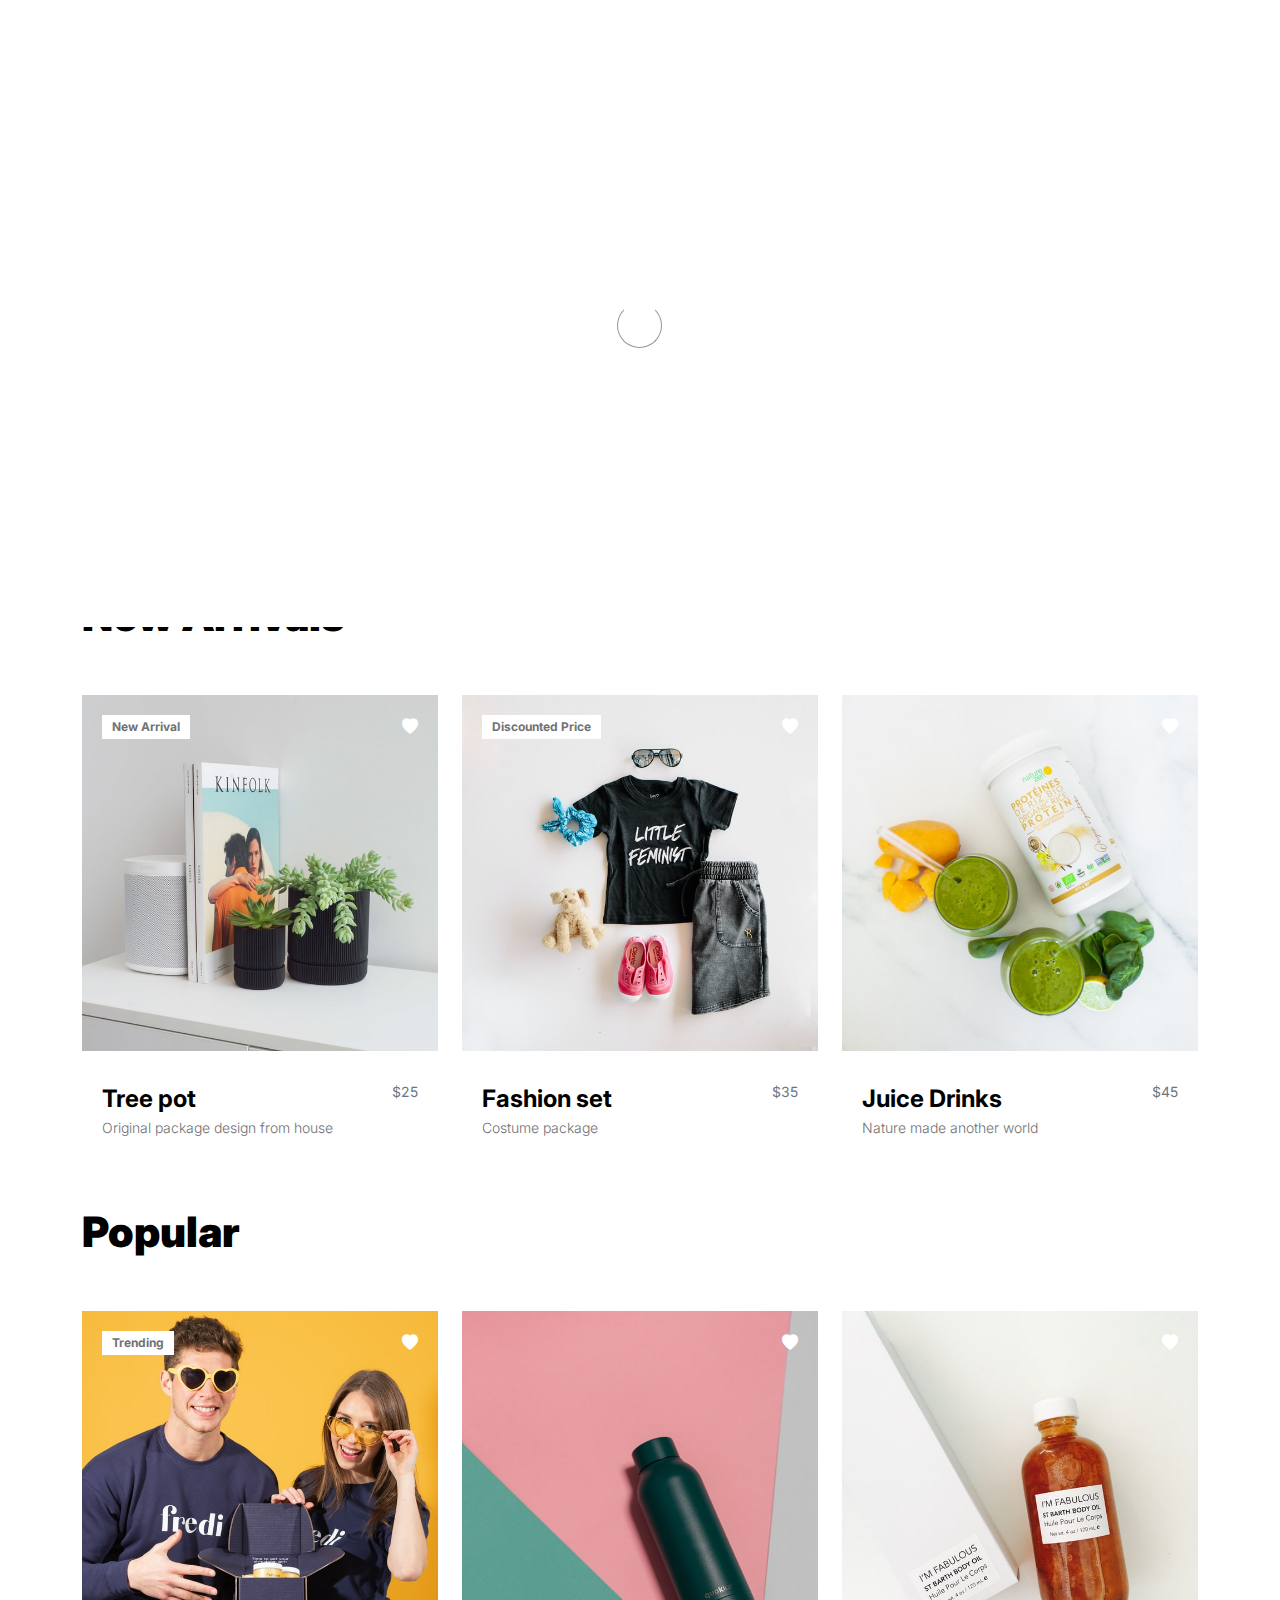
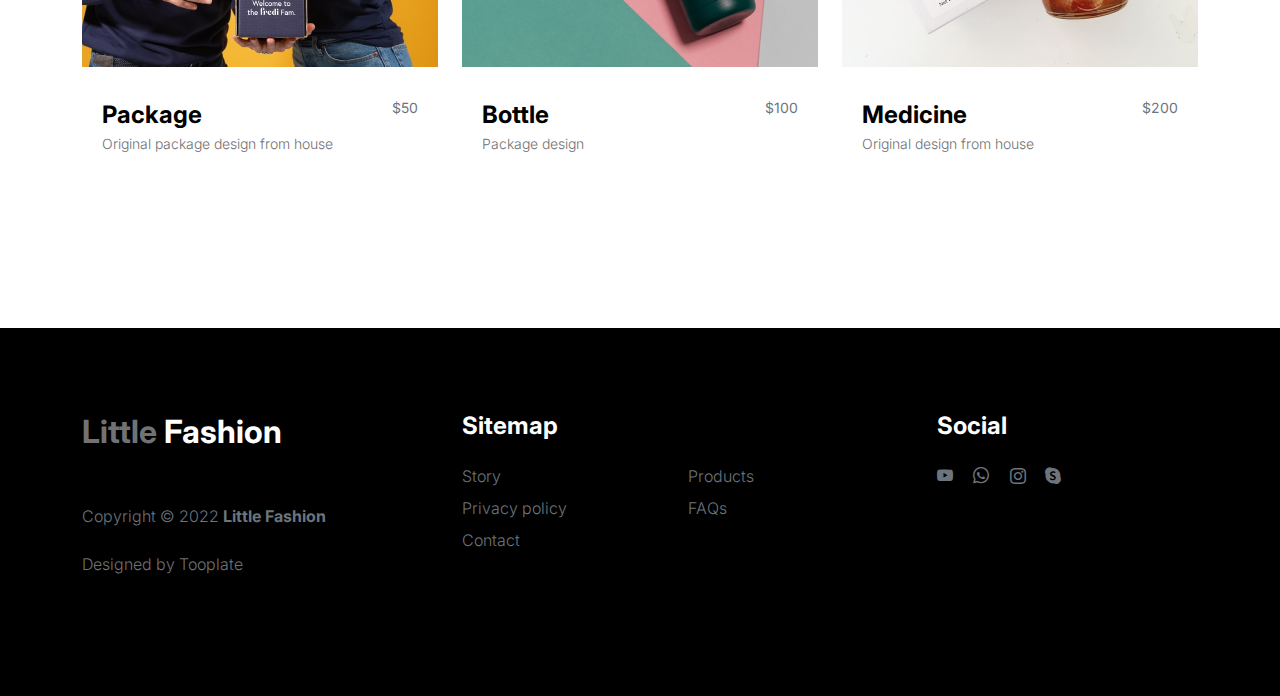
<file: products.html>
<!doctype html>
<html lang="en">
    <head>
        <meta charset="utf-8">
        <meta name="viewport" content="width=device-width, initial-scale=1">

        <meta name="description" content="">
        <meta name="author" content="">

        <title>Tooplate's Little Fashion - Products</title>

        <!-- CSS FILES -->
        <link rel="preconnect" href="https://fonts.googleapis.com">

        <link rel="preconnect" href="https://fonts.gstatic.com" crossorigin>

        <link href="https://fonts.googleapis.com/css2?family=Inter:wght@100;300;400;700;900&display=swap" rel="stylesheet">

        <link href="css/bootstrap.min.css" rel="stylesheet">
        <link href="css/bootstrap-icons.css" rel="stylesheet">

        <link rel="stylesheet" href="css/slick.css"/>

        <link href="css/tooplate-little-fashion.css" rel="stylesheet">
<!--

Tooplate 2127 Little Fashion

https://www.tooplate.com/view/2127-little-fashion

-->
    </head>
    
    <body>

        <section class="preloader">
            <div class="spinner">
                <span class="sk-inner-circle"></span>
            </div>
        </section>
    
        <main>

            <nav class="navbar navbar-expand-lg">
                <div class="container">
                    <button class="navbar-toggler" type="button" data-bs-toggle="collapse" data-bs-target="#navbarNav" aria-controls="navbarNav" aria-expanded="false" aria-label="Toggle navigation">
                        <span class="navbar-toggler-icon"></span>
                    </button>

                    <a class="navbar-brand" href="index.html">
                        <strong><span>Little</span> Fashion</strong>
                    </a>

                    <div class="d-lg-none">
                        <a href="sign-in.html" class="bi-person custom-icon me-3"></a>

                        <a href="product-detail.html" class="bi-bag custom-icon"></a>
                    </div>

                    <div class="collapse navbar-collapse" id="navbarNav">
                        <ul class="navbar-nav mx-auto">
                            <li class="nav-item">
                                <a class="nav-link" href="index.html">Home</a>
                            </li>

                            <li class="nav-item">
                                <a class="nav-link" href="about.html">Story</a>
                            </li>

                            <li class="nav-item">
                                <a class="nav-link active" href="products.html">Products</a>
                            </li>

                            <li class="nav-item">
                                <a class="nav-link" href="faq.html">FAQs</a>
                            </li>

                            <li class="nav-item">
                                <a class="nav-link" href="contact.html">Contact</a>
                            </li>
                        </ul>

                        <div class="d-none d-lg-block">
                            <a href="sign-in.html" class="bi-person custom-icon me-3"></a>

                            <a href="product-detail.html" class="bi-bag custom-icon"></a>
                        </div>
                    </div>
                </div>
            </nav>

            <header class="site-header section-padding d-flex justify-content-center align-items-center">
                <div class="container">
                    <div class="row">

                        <div class="col-lg-10 col-12">
                            <h1>
                                <span class="d-block text-primary">Choose your</span>
                                <span class="d-block text-dark">favorite stuffs</span>
                            </h1>
                        </div>
                    </div>
                </div>
            </header>

            <section class="products section-padding">
                <div class="container">
                    <div class="row">
                        
                        <div class="col-12">
                            <h2 class="mb-5">New Arrivals</h2>
                        </div>

                        <div class="col-lg-4 col-12 mb-3">
                            <div class="product-thumb">
                                <a href="product-detail.html">
                                    <img src="images/product/evan-mcdougall-qnh1odlqOmk-unsplash.jpeg" class="img-fluid product-image" alt="">
                                </a>

                                <div class="product-top d-flex">
                                    <span class="product-alert me-auto">New Arrival</span>

                                    <a href="#" class="bi-heart-fill product-icon"></a>
                                </div>

                                <div class="product-info d-flex">
                                    <div>
                                        <h5 class="product-title mb-0">
                                            <a href="product-detail.html" class="product-title-link">Tree pot</a>
                                        </h5>

                                        <p class="product-p">Original package design from house</p>
                                    </div>

                                    <small class="product-price text-muted ms-auto">$25</small>
                                </div>
                            </div>
                        </div>

                        <div class="col-lg-4 col-12 mb-3">
                            <div class="product-thumb">
                                <a href="product-detail.html">
                                    <img src="images/product/jordan-nix-CkCUvwMXAac-unsplash.jpeg" class="img-fluid product-image" alt="">
                                </a>

                                <div class="product-top d-flex">
                                    <span class="product-alert">Discounted Price</span>

                                    <a href="#" class="bi-heart-fill product-icon ms-auto"></a>
                                </div>

                                <div class="product-info d-flex">
                                    <div>
                                        <h5 class="product-title mb-0">
                                            <a href="product-detail.html" class="product-title-link">Fashion set</a>
                                        </h5>

                                        <p class="product-p">Costume package</p>
                                    </div>

                                    <small class="product-price text-muted ms-auto">$35</small>
                                </div>
                            </div>
                        </div>

                        <div class="col-lg-4 col-12">
                            <div class="product-thumb">
                                <a href="product-detail.html">
                                    <img src="images/product/nature-zen-3Dn1BZZv3m8-unsplash.jpeg" class="img-fluid product-image" alt="">
                                </a>

                                <div class="product-top d-flex">
                                    <a href="#" class="bi-heart-fill product-icon ms-auto"></a>
                                </div>

                                <div class="product-info d-flex">
                                    <div>
                                        <h5 class="product-title mb-0">
                                            <a href="product-detail.html" class="product-title-link">Juice Drinks</a>
                                        </h5>

                                        <p class="product-p">Nature made another world</p>
                                    </div>

                                    <small class="product-price text-muted ms-auto">$45</small>
                                </div>
                            </div>
                        </div>

                        <div class="col-12">
                            <h2 class="mb-5">Popular</h2>
                        </div>

                        <div class="col-lg-4 col-12 mb-3">
                            <div class="product-thumb">
                                <a href="product-detail.html">
                                    <img src="images/product/team-fredi-8HRKoay8VJE-unsplash.jpeg" class="img-fluid product-image" alt="">
                                </a>

                                <div class="product-top d-flex">
                                    <span class="product-alert">Trending</span>

                                    <a href="#" class="bi-heart-fill product-icon ms-auto"></a>
                                </div>

                                <div class="product-info d-flex">
                                    <div>
                                        <h5 class="product-title mb-0">
                                            <a href="product-detail.html" class="product-title-link">Package</a>
                                        </h5>

                                        <p class="product-p">Original package design from house</p>
                                    </div>

                                    <small class="product-price text-muted ms-auto">$50</small>
                                </div>
                            </div>
                        </div>

                        <div class="col-lg-4 col-12 mb-3">
                            <div class="product-thumb">
                                <a href="product-detail.html">
                                    <img src="images/product/quokkabottles-kFc1_G1GvKA-unsplash.jpeg" class="img-fluid product-image" alt="">
                                </a>

                                <div class="product-top d-flex">
                                    <a href="#" class="bi-heart-fill product-icon ms-auto"></a>
                                </div>

                                <div class="product-info d-flex">
                                    <div>
                                        <h5 class="product-title mb-0">
                                            <a href="product-detail.html" class="product-title-link">Bottle</a>
                                        </h5>

                                        <p class="product-p">Package design</p>
                                    </div>

                                    <small class="product-price text-muted ms-auto">$100</small>
                                </div>
                            </div>
                        </div>

                        <div class="col-lg-4 col-12 mb-3">
                            <div class="product-thumb">
                                <a href="product-detail.html">
                                    <img src="images/product/anis-m-WnVrO-DvxcE-unsplash.jpeg" class="img-fluid product-image" alt="">
                                </a>

                                <div class="product-top d-flex">
                                    <a href="#" class="bi-heart-fill product-icon ms-auto"></a>
                                </div>

                                <div class="product-info d-flex">
                                    <div>
                                        <h5 class="product-title mb-0">
                                            <a href="product-detail.html" class="product-title-link">Medicine</a>
                                        </h5>

                                        <p class="product-p">Original design from house</p>
                                    </div>

                                    <small class="product-price text-muted ms-auto">$200</small>
                                </div>
                            </div>
                        </div>

                    </div>
                </div>
            </section>

        </main>

        <footer class="site-footer">
            <div class="container">
                <div class="row">

                    <div class="col-lg-3 col-10 me-auto mb-4">
                        <h4 class="text-white mb-3"><a href="index.html">Little</a> Fashion</h4>
                        <p class="copyright-text text-muted mt-lg-5 mb-4 mb-lg-0">Copyright © 2022 <strong>Little Fashion</strong></p>
                        <br>
                        <p class="copyright-text">Designed by <a href="https://www.tooplate.com/" target="_blank">Tooplate</a></p>
                    </div>

                    <div class="col-lg-5 col-8">
                        <h5 class="text-white mb-3">Sitemap</h5>

                        <ul class="footer-menu d-flex flex-wrap">
                            <li class="footer-menu-item"><a href="about.html" class="footer-menu-link">Story</a></li>

                            <li class="footer-menu-item"><a href="#" class="footer-menu-link">Products</a></li>

                            <li class="footer-menu-item"><a href="#" class="footer-menu-link">Privacy policy</a></li>

                            <li class="footer-menu-item"><a href="#" class="footer-menu-link">FAQs</a></li>

                            <li class="footer-menu-item"><a href="#" class="footer-menu-link">Contact</a></li>
                        </ul>
                    </div>

                    <div class="col-lg-3 col-4">
                        <h5 class="text-white mb-3">Social</h5>

                        <ul class="social-icon">

                            <li><a href="#" class="social-icon-link bi-youtube"></a></li>

                            <li><a href="#" class="social-icon-link bi-whatsapp"></a></li>

                            <li><a href="#" class="social-icon-link bi-instagram"></a></li>

                            <li><a href="#" class="social-icon-link bi-skype"></a></li>
                        </ul>
                    </div>

                </div>
            </div>
        </footer>

        <!-- JAVASCRIPT FILES -->
        <script src="js/jquery.min.js"></script>
        <script src="js/bootstrap.bundle.min.js"></script>
        <script src="js/Headroom.js"></script>
        <script src="js/jQuery.headroom.js"></script>
        <script src="js/slick.min.js"></script>
        <script src="js/custom.js"></script>

    </body>
</html>
</file>
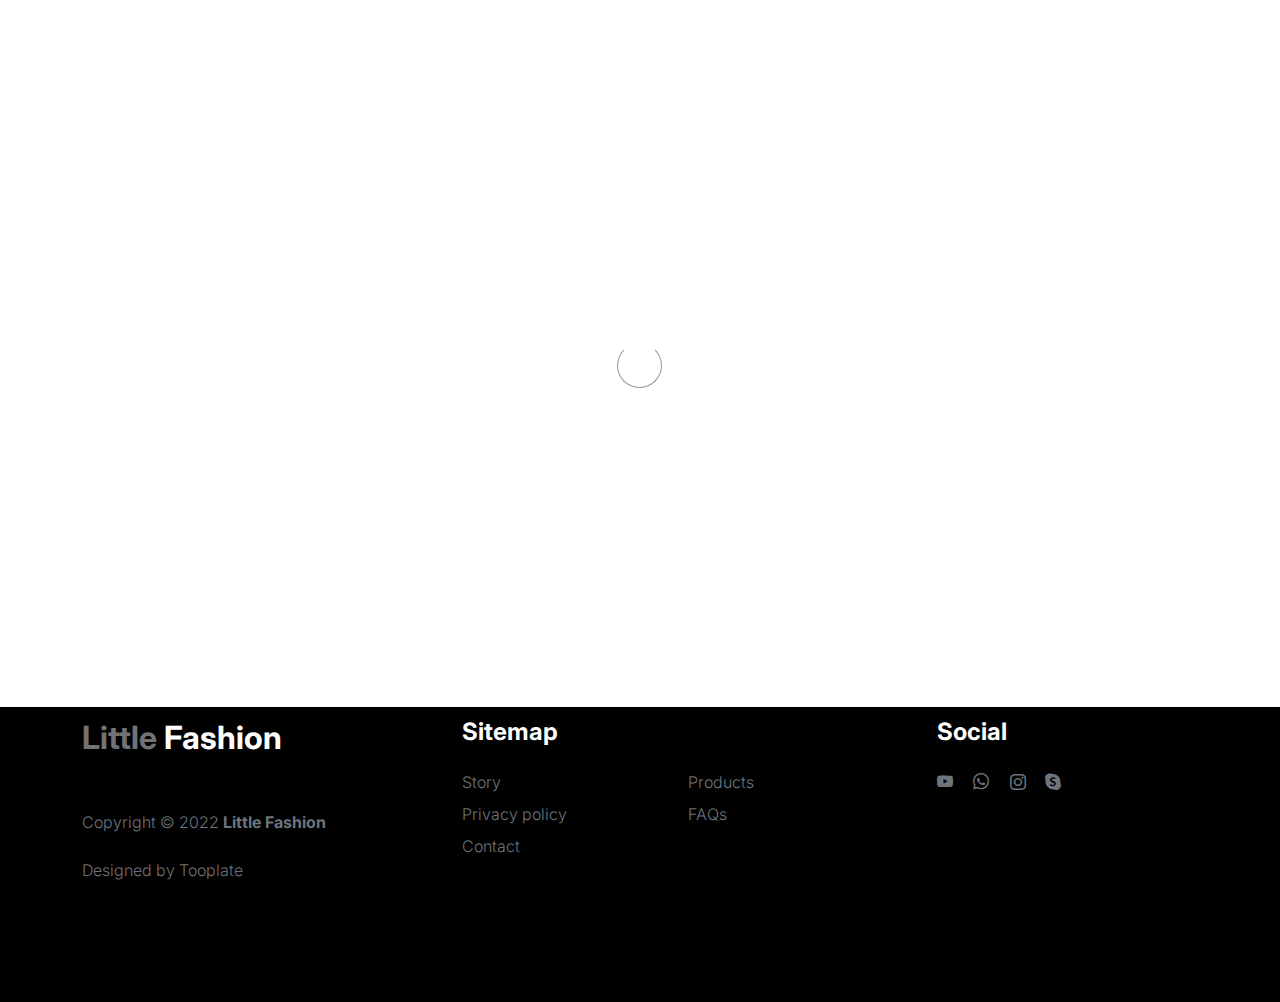
<file: sign-in.html>
<!doctype html>
<html lang="en">
    <head>
        <meta charset="utf-8">
        <meta name="viewport" content="width=device-width, initial-scale=1">

        <meta name="description" content="">
        <meta name="author" content="">

        <title>Tooplate's Little Fashion - Sign In Page</title>

        <!-- CSS FILES -->
        <link rel="preconnect" href="https://fonts.googleapis.com">

        <link rel="preconnect" href="https://fonts.gstatic.com" crossorigin>

        <link href="https://fonts.googleapis.com/css2?family=Inter:wght@100;300;400;700;900&display=swap" rel="stylesheet">

        <link href="css/bootstrap.min.css" rel="stylesheet">
        <link href="css/bootstrap-icons.css" rel="stylesheet">

        <link rel="stylesheet" href="css/slick.css"/>

        <link href="css/tooplate-little-fashion.css" rel="stylesheet">
        
<!--

Tooplate 2127 Little Fashion

https://www.tooplate.com/view/2127-little-fashion

-->
    </head>
    
    <body>

        <section class="preloader">
            <div class="spinner">
                <span class="sk-inner-circle"></span>
            </div>
        </section>
    
        <main>

            <section class="sign-in-form section-padding">
                <div class="container">
                    <div class="row">

                        <div class="col-lg-8 mx-auto col-12">

                            <h1 class="hero-title text-center mb-5">Sign In</h1>

                            <div class="row">
                                <div class="col-lg-8 col-11 mx-auto">
                                    <form role="form" method="post">

                                        <div class="form-floating mb-4 p-0">
                                            <input type="email" name="email" id="email" pattern="[^ @]*@[^ @]*" class="form-control" placeholder="Email address" required>

                                            <label for="email">Email address</label>
                                        </div>

                                        <div class="form-floating p-0">
                                            <input type="password" name="password" id="password" class="form-control" placeholder="Password" required>

                                            <label for="password">Password</label>
                                        </div>

                                        <button type="submit" class="btn custom-btn form-control mt-4 mb-3">
                                            Sign in
                                        </button>

                                        <p class="text-center">Don’t have an account? <a href="sign-up.html">Create One</a></p>

                                    </form>
                                </div>
                            </div>
                            
                        </div>

                    </div>
                </div>
            </section>

        </main>

        <footer class="site-footer">
            <div class="container">
                <div class="row">

                    <div class="col-lg-3 col-10 me-auto mb-4">
                        <h4 class="text-white mb-3"><a href="index.html">Little</a> Fashion</h4>
                        <p class="copyright-text text-muted mt-lg-5 mb-4 mb-lg-0">Copyright © 2022 <strong>Little Fashion</strong></p>
                        <br>
                        <p class="copyright-text">Designed by <a href="https://www.tooplate.com/" target="_blank">Tooplate</a></p>
                    </div>

                    <div class="col-lg-5 col-8">
                        <h5 class="text-white mb-3">Sitemap</h5>

                        <ul class="footer-menu d-flex flex-wrap">
                            <li class="footer-menu-item"><a href="about.html" class="footer-menu-link">Story</a></li>

                            <li class="footer-menu-item"><a href="#" class="footer-menu-link">Products</a></li>

                            <li class="footer-menu-item"><a href="#" class="footer-menu-link">Privacy policy</a></li>

                            <li class="footer-menu-item"><a href="#" class="footer-menu-link">FAQs</a></li>

                            <li class="footer-menu-item"><a href="#" class="footer-menu-link">Contact</a></li>
                        </ul>
                    </div>

                    <div class="col-lg-3 col-4">
                        <h5 class="text-white mb-3">Social</h5>

                        <ul class="social-icon">

                            <li><a href="#" class="social-icon-link bi-youtube"></a></li>

                            <li><a href="#" class="social-icon-link bi-whatsapp"></a></li>

                            <li><a href="#" class="social-icon-link bi-instagram"></a></li>

                            <li><a href="#" class="social-icon-link bi-skype"></a></li>
                        </ul>
                    </div>

                </div>
            </div>
        </footer>

        <!-- JAVASCRIPT FILES -->
        <script src="js/jquery.min.js"></script>
        <script src="js/bootstrap.bundle.min.js"></script>
        <script src="js/Headroom.js"></script>
        <script src="js/jQuery.headroom.js"></script>
        <script src="js/slick.min.js"></script>
        <script src="js/custom.js"></script>

    </body>
</html>
</file>
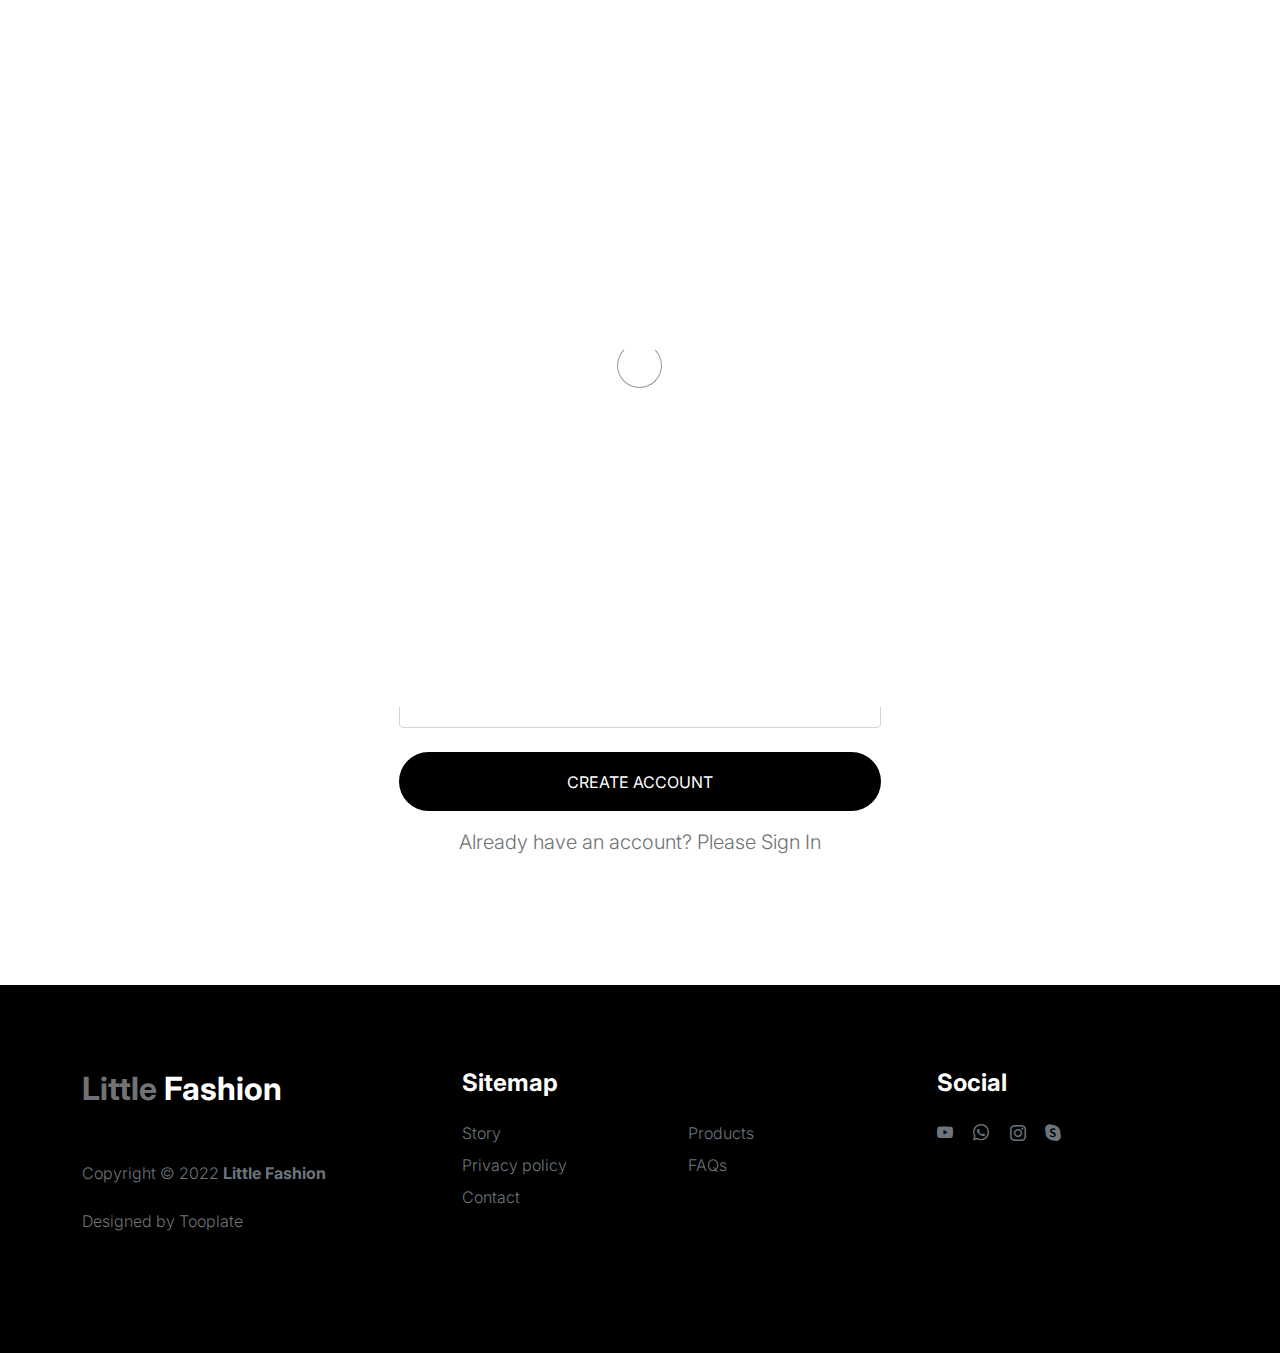
<file: sign-up.html>
<!doctype html>
<html lang="en">
    <head>
        <meta charset="utf-8">
        <meta name="viewport" content="width=device-width, initial-scale=1">

        <meta name="description" content="">
        <meta name="author" content="">

        <title>Tooplate's Little Fashion - Sign Up Page</title>

        <!-- CSS FILES -->
        <link rel="preconnect" href="https://fonts.googleapis.com">

        <link rel="preconnect" href="https://fonts.gstatic.com" crossorigin>

        <link href="https://fonts.googleapis.com/css2?family=Inter:wght@100;300;400;700;900&display=swap" rel="stylesheet">

        <link href="css/bootstrap.min.css" rel="stylesheet">
        <link href="css/bootstrap-icons.css" rel="stylesheet">

        <link rel="stylesheet" href="css/slick.css"/>

        <link href="css/tooplate-little-fashion.css" rel="stylesheet">
        
<!--

Tooplate 2127 Little Fashion

https://www.tooplate.com/view/2127-little-fashion

-->
    </head>
    
    <body>

        <section class="preloader">
            <div class="spinner">
                <span class="sk-inner-circle"></span>
            </div>
        </section>
    
        <main>

            <section class="sign-in-form section-padding">
                <div class="container">
                    <div class="row">

                        <div class="col-lg-8 mx-auto col-12">

                            <h1 class="hero-title text-center mb-5">Sign Up</h1>

                            <div class="social-login d-flex flex-column w-50 m-auto">
                                
                                <a href="#" class="btn custom-btn social-btn mb-4">
                                    <i class="bi bi-google me-3"></i>

                                    Continue with Google
                                </a>

                                <a href="#" class="btn custom-btn social-btn">
                                    <i class="bi bi-facebook me-3"></i>

                                    Continue with Facebook
                                </a>
                            </div>

                            <div class="div-separator w-50 m-auto my-5"><span>or</span></div>

                            <div class="row">
                                <div class="col-lg-8 col-11 mx-auto">
                                    <form role="form" method="post">

                                        <div class="form-floating">
                                            <input type="email" name="email" id="email" pattern="[^ @]*@[^ @]*" class="form-control" placeholder="Email address" required>

                                            <label for="email">Email address</label>
                                        </div>

                                        <div class="form-floating my-4">
                                            <input type="password" name="password" id="password" pattern="[0-9a-zA-Z]{4,10}" class="form-control" placeholder="Password" required>

                                            <label for="password">Password</label>
                                            
                                            <p class="text-center">* shall include 0-9 a-z A-Z in 4 to 10 characters</p>
                                        </div>

                                        <div class="form-floating">
                                            <input type="password" name="confirm_password" id="confirm_password" pattern="[0-9a-zA-Z]{4,10}" class="form-control" placeholder="Password" required>

                                            <label for="confirm_password">Password Confirmation</label>
                                        </div>

                                        <button type="submit" class="btn custom-btn form-control mt-4 mb-3">
                                            Create account
                                        </button>

                                        <p class="text-center">Already have an account? Please <a href="sign-in.html">Sign In</a></p>

                                    </form>
                                </div>
                            </div>
                            
                        </div>

                    </div>
                </div>
            </section>

        </main>

        <footer class="site-footer">
            <div class="container">
                <div class="row">

                    <div class="col-lg-3 col-10 me-auto mb-4">
                        <h4 class="text-white mb-3"><a href="index.html">Little</a> Fashion</h4>
                        <p class="copyright-text text-muted mt-lg-5 mb-4 mb-lg-0">Copyright © 2022 <strong>Little Fashion</strong></p>
                        <br>
                        <p class="copyright-text">Designed by <a href="https://www.tooplate.com/" target="_blank">Tooplate</a></p>
                    </div>

                    <div class="col-lg-5 col-8">
                        <h5 class="text-white mb-3">Sitemap</h5>

                        <ul class="footer-menu d-flex flex-wrap">
                            <li class="footer-menu-item"><a href="about.html" class="footer-menu-link">Story</a></li>

                            <li class="footer-menu-item"><a href="#" class="footer-menu-link">Products</a></li>

                            <li class="footer-menu-item"><a href="#" class="footer-menu-link">Privacy policy</a></li>

                            <li class="footer-menu-item"><a href="#" class="footer-menu-link">FAQs</a></li>

                            <li class="footer-menu-item"><a href="#" class="footer-menu-link">Contact</a></li>
                        </ul>
                    </div>

                    <div class="col-lg-3 col-4">
                        <h5 class="text-white mb-3">Social</h5>

                        <ul class="social-icon">

                            <li><a href="#" class="social-icon-link bi-youtube"></a></li>

                            <li><a href="#" class="social-icon-link bi-whatsapp"></a></li>

                            <li><a href="#" class="social-icon-link bi-instagram"></a></li>

                            <li><a href="#" class="social-icon-link bi-skype"></a></li>
                        </ul>
                    </div>

                </div>
            </div>
        </footer>

        <!-- JAVASCRIPT FILES -->
        <script src="js/jquery.min.js"></script>
        <script src="js/bootstrap.bundle.min.js"></script>
        <script src="js/Headroom.js"></script>
        <script src="js/jQuery.headroom.js"></script>
        <script src="js/slick.min.js"></script>
        <script src="js/custom.js"></script>

    </body>
</html>
</file>
<file: css/tooplate-little-fashion.css>
/*

Tooplate 2127 Little Fashion

https://www.tooplate.com/view/2127-little-fashion

*/


/*---------------------------------------
  CUSTOM PROPERTIES ( VARIABLES )             
-----------------------------------------*/
:root {
  --white-color:                #FFFFFF;
  --primary-color:              #FF4400;
  --section-bg-color:           #f0f8ff;
  --dark-color:                 #000000;
  --grey-color:                 #d0d1d1;
  --p-color:                    #717275;

  --body-font-family:           'Inter', sans-serif;

  --h5-font-size:               24px;
  --p-font-size:                20px;
  --copyright-text-font-size:   16px;
  --product-link-font-size:     14px;
  --custom-link-font-size:      12px;

  --font-weight-thin:           100;
  --font-weight-light:          300;
  --font-weight-normal:         400;
  --font-weight-bold:           700;
  --font-weight-black:          900;
}

body,
html {
  height: 100%;
}

html {
  scroll-behavior: smooth;
}

@media screen and (prefers-reduced-motion: reduce) {
  html {
    scroll-behavior: auto;
  }
}

body {
    background: var(--white-color);
    font-family: var(--body-font-family);    
    position: relative;
}

/*---------------------------------------
  TYPOGRAPHY               
-----------------------------------------*/

h2,
h3,
h4,
h5,
h6 {
  color: var(--dark-color);
  line-height: inherit;
}

h1,
h2,
h3,
h4,
h5,
h6 {
  font-weight: var(--font-weight-bold);
}

h1,
h2 {
  font-weight: var(--font-weight-black);
}

h1 {
  font-size: 64px;
  line-height: normal;
}

h2 {
  font-size: 42px;
}

h3 {
  font-size: 36px;
}

h4 {
  font-size: 32px;
}

h5 {
  font-size: 24px;
}

h6 {
  font-size: 20px;
}

p {
  color: var(--p-color);
  font-size: var(--p-font-size);
  font-weight: var(--font-weight-light);
}

a, 
button {
  touch-action: manipulation;
  transition: all 0.3s;
}

a {
  color: var(--p-color);
  text-decoration: none;
}

a:hover {
  color: var(--primary-color);
}

.text-primary {
  color: var(--primary-color) !important;
}

::selection {
  background: var(--primary-color);
  color: var(--white-color);
}

/*---------------------------------------
  CUSTOM LINK               
-----------------------------------------*/
.custom-link {
  color: var(--p-color);
  font-size: var(--custom-link-font-size);
  font-weight: var(--font-weight-bold);
  text-transform: uppercase;
  position: relative;
}

.custom-link i {
  position: absolute;
  opacity: 0;
  bottom: 0;
  left: 100%;
  transition: all 0.3s;
  line-height: normal;
}

.custom-link:hover i {
  opacity: 1;
  left: 101%;
}

.lead {
  font-size: 1.5rem;
  font-weight: var(--font-weight-thin);
}

b,
strong {
  font-weight: var(--font-weight-bold);
}

/*---------------------------------------
  PRE LOADER               
-----------------------------------------*/
.preloader {
  position: fixed;
  top: 0;
  left: 0;
  width: 100%;
  height: 100%;
  z-index: 99999;
  display: flex;
  flex-flow: row nowrap;
  justify-content: center;
  align-items: center;
  background: none repeat scroll 0 0 var(--white-color);
}

.spinner {
  border: 1px solid transparent;
  border-radius: 5px;
  position: relative;
}

.spinner::before {
  content: '';
  box-sizing: border-box;
  position: absolute;
  top: 50%;
  left: 50%;
  width: 45px;
  height: 45px;
  margin-top: -10px;
  margin-left: -23px;
  border-radius: 50%;
  border: 1px solid #959595;
  border-top-color: var(--white-color);
  animation: spinner .9s linear infinite;
}

@keyframes spinner {
  to {transform: rotate(360deg);}
}

/*---------------------------------------
  CUSTOM BUTTON & ICON              
-----------------------------------------*/
.custom-btn {
  background: var(--dark-color);
  border-radius: 50px;
  color: var(--white-color);
  font-size: var(--copyright-text-font-size);
  text-transform: uppercase;
  padding: 16.50px 20px;
}

.social-btn {
  background: transparent;
  border: 1px solid var(--grey-color);
  color: var(--dark-color);
  text-transform: none;
}

.social-btn:hover {
  border-color: transparent;
}

.cart-form-select {
  border-radius: 0;
  padding-top: 15px;
  padding-bottom: 15px;
}

.cart-btn {
  border-radius: 0;
  width: 100%;
  font-size: var(--product-link-font-size);
}

.custom-btn:hover,
.slick-slideshow .custom-btn:hover {
  background: var(--primary-color);
  color: var(--white-color);
}

.custom-icon {
  color: var(--p-color);
  font-size: 24px;
}

.custom-icon {
  display: inline-block;
  vertical-align: middle;
}

.bi-bag.custom-icon {
  font-size: 17px;
}

.featured-icon {
  color: var(--grey-color);
  font-size: 52px;
}

/*---------------------------------------
  DIV SEPARATOR               
-----------------------------------------*/
.div-separator {
  position: relative;
}

.div-separator::before {
  content: "";
  height: 1px;
  background: var(--grey-color);
  display: block;
  width: 100%;
}

.div-separator span {
  position: absolute;
  top: 50%;
  margin-left: -22.5px;
  left: 50%;
  text-align: center;
  background: var(--white-color);
  margin-top: -11px;
  color: var(--dark-color);
  font-weight: var(--font-weight-bold);
  font-size: 14px;
  width: 35px;
  text-transform: uppercase;
}

/*---------------------------------------
  FULL IMAGE               
-----------------------------------------*/
.full-image-img {
  display: block;
  position: absolute;
  z-index: -1;
  right: 0;
  width: 100%;
  bottom: -120px;
  min-width: 650px;
}

@media (min-width: 1600px) {
  .full-image-img {
    bottom: -200px;
  }
}

/*---------------------------------------
  NAVIGATION               
-----------------------------------------*/
.navbar {
  background: var(--white-color);
  position: fixed;
  top: 0;
  right: 0;
  left: 0;
  padding: 25px 0;
  z-index: 2;
  will-change: transform;
  transition: transform 300ms linear;
}

.navbar span, h2 span, h4 span {
	color: var(--primary-color);
}

.navbar.headroom--not-top {
  padding: 20px 0;
}

.headroom--pinned {
  transform: translate(0, 0);
}

.headroom--unpinned {
  transform: translate(0, -150%);
}

.navbar-brand {
  color: var(--dark-color);
  font-size: 24px;
  font-weight: var(--font-weight-light);
  margin: 0;
  padding: 0;
}

.navbar-expand-lg .navbar-nav .nav-link {
  display: inline-block;
  padding: 0;
  margin-right: 1.5rem;
  margin-left: 1.5rem;
}

.nav-link {
  color: var(--p-color);
  font-size: 16px;
  position: relative;
}

.navbar .nav-link::after {
  position: absolute;
  top: 100%;
  left: 0;
  width: 100%;
  height: 2px;
  background: var(--grey-color);
  content: '';
  opacity: 0;
  -webkit-transition: opacity 0.3s, -webkit-transform 0.3s;
  -moz-transition: opacity 0.3s, -moz-transform 0.3s;
  transition: opacity 0.3s, transform 0.3s;
  -webkit-transform: translateY(10px);
  -moz-transform: translateY(10px);
  transform: translateY(10px);
}

.navbar .nav-link.active::after, 
.navbar .nav-link:hover::after {
  opacity: 1;
  -webkit-transform: translateY(0px);
  -moz-transform: translateY(0px);
  transform: translateY(0px);
}

.navbar .nav-link.active,
.navbar .nav-link:hover {
  color: var(--primary-color);
}

.nav-link:focus, 
.nav-link:hover {
  color: var(--p-color);
}

.navbar-toggler {
  border: 0;
  padding: 0;
  cursor: pointer;
  margin: 0;
  width: 30px;
  height: 35px;
  outline: none;
}

.navbar-toggler:focus {
  outline: none;
  box-shadow: none;
}

.navbar-toggler[aria-expanded="true"] .navbar-toggler-icon {
  background: transparent;
}

.navbar-toggler[aria-expanded="true"] .navbar-toggler-icon:before,
.navbar-toggler[aria-expanded="true"] .navbar-toggler-icon:after {
  transition: top 300ms 50ms ease, -webkit-transform 300ms 350ms ease;
  transition: top 300ms 50ms ease, transform 300ms 350ms ease;
  transition: top 300ms 50ms ease, transform 300ms 350ms ease, -webkit-transform 300ms 350ms ease;
  top: 0;
}

.navbar-toggler[aria-expanded="true"] .navbar-toggler-icon:before {
  transform: rotate(45deg);
}

.navbar-toggler[aria-expanded="true"] .navbar-toggler-icon:after {
  transform: rotate(-45deg);
}

.navbar-toggler .navbar-toggler-icon {
  background: var(--dark-color);
  transition: background 10ms 300ms ease;
  display: block;
  width: 30px;
  height: 2px;
  position: relative;
}

.navbar-toggler .navbar-toggler-icon::before,
.navbar-toggler .navbar-toggler-icon::after {
  transition: top 300ms 350ms ease, -webkit-transform 300ms 50ms ease;
  transition: top 300ms 350ms ease, transform 300ms 50ms ease;
  transition: top 300ms 350ms ease, transform 300ms 50ms ease, -webkit-transform 300ms 50ms ease;
  position: absolute;
  right: 0;
  left: 0;
  background: var(--dark-color);
  width: 30px;
  height: 2px;
  content: '';
}

.navbar-toggler .navbar-toggler-icon:before {
  top: -8px;
}

.navbar-toggler .navbar-toggler-icon:after {
  top: 8px;
}

/*---------------------------------------
  SITE HEADER              
-----------------------------------------*/
.site-header {
  background-color: var(--section-bg-color);
  position: relative;
  overflow: hidden;
  margin-top: 86px;
}

.site-header.section-padding {
  padding-top: 7rem;
  padding-bottom: 7rem;
}

.site-header.section-padding-img {
  padding-top: 10rem;
  padding-bottom: 10rem;
}

.header-image {
  position: absolute;
  top: 0;
  right: 0;
  width: 50%;
  height: 100%;
  object-fit: cover;
}

/*---------------------------------------
  SLICK SLIDESHOW               
-----------------------------------------*/
@media (min-width: 992px) {
  .slick-slideshow {
    height: 100vh;
  }
}

.slick-slideshow {
  margin-top: 86px;
}

.slick-title {
  color: var(--white-color);
}

.slick-custom {
  position: relative;
}

.slick-custom img {
  width: 100%;
  object-fit: cover;
}

.slick-bottom {
  background: linear-gradient(to top, var(--dark-color), transparent 90%);
  position: absolute;
  z-index: 2;
  bottom: 0;
  right: 0;
  left: 0;
  width: 100%;
  height: 100%;
}

.slick-bottom .container {
  position: absolute;
  top: 40%;
  left: 50%;
  transform: translate(-50%, -40%);
}

.slick-overlay {
  background: linear-gradient(to top, #000, transparent 120%);
  position: absolute;
  top: 0;
  right: 0;
  bottom: 0;
  left: 0;
}

.slick-slideshow .custom-btn {
  font-weight: var(--font-weight-bold);
  display: inline-block;
  padding-right: 32px;
  padding-left: 32px;
}

@media (min-width: 576px) {
  .slick-slideshow .slick-dots {
    max-width: 540px;
  }
}

@media (min-width: 768px) {
  .slick-slideshow .slick-dots {
    max-width: 720px;
  }
}

@media (min-width: 992px) {
  .slick-slideshow .slick-dots {
    max-width: 960px;
  }
}

@media (min-width: 1200px) {
  .slick-slideshow .slick-dots {
    max-width: 1140px;
  }
}

@media (min-width: 1400px) {
  .slick-slideshow .slick-dots {
    max-width: 1320px;
  }
}

.slick-slideshow .slick-dots {
  position: absolute;
  z-index: 2;
  top: 50%;
  left: 0;
  right: 0;
  transform: translate(0, -50%);
  margin: 0 auto;
  padding: 0;
}

.slick-slideshow .slick-dots li {
  background: transparent;
  border: 5px solid rgba(255, 255, 255, 0.35);
  border-radius: 100%;
  display: block;
  width: 30px;
  height: 30px;
  margin: 10px;
  padding: 5px;
  margin-left: auto;
  cursor: pointer;
}

.slick-slideshow .slick-dots button {
  background: transparent;
  border: none;
  color: transparent;
  display: block;
  width: 100%;
  height: 0;
  margin: 0;
  padding: 0;
  outline: none;
  height: 0;
}

.slick-slideshow .slick-dots li:hover,
.slick-slideshow .slick-dots .slick-active {
  background: var(--white-color);
}

/*---------------------------------------
  CUSTOM CIRCLE IMAGES               
-----------------------------------------*/

.custom-circle-image {
  border-radius: 100px;
  width: 55px;
  height: 55px;
}

.custom-circle-image.team-image {
  width: 85px;
  height: 85px;
}

/*---------------------------------------
  TESTIMONIAL               
-----------------------------------------*/
.slick-testimonial .slick-list,
.slick-testimonial .slick-track {
  height: 100%;
}

.slick-testimonial {
  margin: auto;
}

.slick-testimonial-caption {
  quotes: '❝' '❞';
  position: relative;
  padding: 5rem 7rem;
}

.slick-testimonial-caption::before {
  content: open-quote;
  display: inline-block;
  color: var(--primary-color);
  font-family: auto;
  font-size: 100px;
  height: 0;
  position: absolute;
  top: 0;
  left: 0;
}

.slick-testimonial .slick-dots {
  text-align: center;
}

.slick-testimonial .slick-dots li {
  background: var(--grey-color);
  display: inline-block;
  vertical-align: top;
  width: 16%;
  height: 1px;
}

.slick-testimonial .slick-dots button {
  background: transparent;
  border: none;
  color: transparent;
  display: block;
  width: 100%;
  height: 0;
  margin: 0;
  padding: 0;
}

.slick-testimonial .slick-dots li:hover,
.slick-testimonial .slick-dots .slick-active {
  background: var(--dark-color);
}

/*---------------------------------------
  SECTION               
-----------------------------------------*/
section {
  content-visibility: auto;
  contain-intrinsic-size: 700px;
}

.section-padding {
  padding-top: 7rem;
  padding-bottom: 7rem;
}

.featured {
  background: var(--section-bg-color);
}

/*---------------------------------------
  ABOUT               
-----------------------------------------*/
.about .nav-pills .nav-item {
  width: 100%;
}

.about .nav-pills .nav-link {
  color: var(--grey-color);
  font-size: 18px;
  font-weight: var(--font-weight-bold);
  border-left: 1px solid var(--grey-color);
  border-radius: 0;
  padding-right: 0;
}

.about .nav-pills .nav-link:hover,
.about .nav-pills .nav-link.active, 
.about .nav-pills .show>.nav-link {
  background: transparent;
  border-left-color: var(--primary-color);
  color: var(--primary-color);
}

/*---------------------------------------
  FAQ ACCORDION               
-----------------------------------------*/
.accordion-item {
  background-color: transparent;
  border-top: 0;
  border-right: 0;
  border-left: 0;
}

.accordion-button {
  background-color: transparent;
  box-shadow: none;
}

.accordion-button:not(.collapsed) {
  background: transparent;
  box-shadow: none;
}

button:focus:not(:focus-visible) {
  border-color: transparent;
  box-shadow: none;
}

.accordion-body {
  border-top: 1px solid rgba(0,0,0,.125);
}

.accordion-button {
  font-size: 1.5rem;
  font-weight: var(--font-weight-normal);
  padding-top: 1.5rem;
  padding-right: 0;
  padding-bottom: 1.5rem;
  padding-left: 0;
}

.accordion-body {
  padding: 2rem 0;
}

/*---------------------------------------
  TEAM MEMBERS               
-----------------------------------------*/
.team {
  background: var(--grey-color);
}

.team-thumb {
  background: var(--white-color);
  position: relative;
  border-radius: .25rem;
  padding: 42px 32px;
}

.team-info {
  width: 100%;
}

.custom-modal-btn {
  background: var(--grey-color);
  color: var(--white-color);
  position: absolute;
  top: 0;
  right: 0;
  bottom: 0;
  margin: auto 32px;
  width: 42px;
  height: 42px;
}

.modal-body {
  padding: 4rem;
}

.modal-header {
  padding-top: 7rem;
  padding-bottom: 5rem;
}

.modal-header .btn-close {
  position: absolute;
  top: 0;
  right: 0;
  font-size: 24px;
  margin: 32px;
}

#cart-modal .modal-header .btn-close {
  z-index: 2;
  margin: 22px;
}

#cart-modal .modal-header {
  border-bottom: 0;
  padding: 0;
}

#cart-modal .modal-footer {
  padding: 2rem 4rem;
}

/*---------------------------------------
  SKILL - PROGRESS BAR               
-----------------------------------------*/
.skill-thumb strong {
  display: inline-block;
  margin-bottom: 6px;
}

.skill-thumb span {
  color: var(--dark-color);
  font-size: 24px;
  font-weight: var(--font-weight-bold);
}

.skill-thumb .progress {
  background: var(--white-color);
  box-shadow: none;
  border-radius: 100px;
  height: 1px;
  margin-bottom: 16px;
}

.skill-thumb .progress .progress-bar-primary {
  background: var(--grey-color);
}

/*---------------------------------------
  PRODUCT               
-----------------------------------------*/
.front-product {
  background: var(--section-bg-color);
}

.product-thumb {
  background: var(--white-color);
  position: relative;
  transition: all 0.5s ease-out;
}

.product-image {
  transition: all 0.5s ease-out;
}

.product-thumb:hover .product-image {
  box-shadow: 0 1rem 3rem rgba(0,0,0,.175);
}

.product-top {
  position: absolute;
  top: 0;
  right: 0;
  left: 0;
  margin: 20px;
}

.product-info {
  padding: 30px 20px;
}

.product-description,
.product-cart-thumb {
  padding: 0 20px;
}

.product-icon {
  color: var(--white-color);
}

.product-title-link {
  color: var(--dark-color);
}

.product-additional-link {
  display: inline-block;
  vertical-align: top;
  font-size: var(--product-link-font-size);
  margin-top: 32px;
  margin-right: 12px;
}

.product-alert {
  background: var(--white-color);
  color: var(--p-color);
  font-size: var(--custom-link-font-size);
  font-weight: var(--font-weight-bold);
  padding: 3px 10px;
}

.product-p {
  font-size: var(--product-link-font-size);
}

.view-all {
  text-transform: uppercase;
  color: var(--p-color);
  font-size: 13px;
  font-weight: var(--font-weight-bold);
  border-bottom: 2px solid var(--grey-color);
  padding-bottom: 6px;
}

/*---------------------------------------
  CONTACT              
-----------------------------------------*/
.contact-info {
  padding: 40px;
}

.contact-form .form-control {
  border-color: var(--grey-color);
  font-weight: var(--font-weight-normal);
}

.form-floating>label {
  color: var(--grey-color);
  font-weight: var(--font-weight-normal);
}

.contact-form button[type='submit'] {
  background: var(--dark-color);
  border: none;
  border-radius: 100px;
  color: var(--white-color);
  font-weight: var(--font-weight-bold);
  text-transform: uppercase;
  padding: 16px;
}

.contact-form button[type='submit']:hover {
  background: var(--primary-color);
}

/*---------------------------------------
  SITE FOOTER               
-----------------------------------------*/
.site-footer {
  background: var(--dark-color);
  padding-top: 5rem;
  padding-bottom: 5rem;
}

.footer-menu {
  margin: 0;
  padding: 0;
}

.footer-menu-item {
  display: block;
  width: 50%;
}

.footer-menu-link {
  color: #6c757d;
  font-weight: var(--font-weight-light);
  display: inline-block;
  vertical-align: top;
  margin-top: 4px;
  margin-bottom: 4px;
}

.site-footer .social-icon-link {
  margin-top: 4px;
}

.site-footer .social-icon-link:hover,
.footer-menu-link:hover {
  color: var(--white-color);
}

.copyright-text {
  font-size: var(--copyright-text-font-size);
}

/*---------------------------------------
  SOCIAL ICON               
-----------------------------------------*/
.social-icon {
  margin: 0;
  padding: 0;
}

.social-icon li {
  list-style: none;
  display: inline-block;
  vertical-align: top;
}

.social-icon-link {
  color: #6c757d;
  font-size: 1rem;
  display: inline-block;
  vertical-align: top;
  margin-bottom: 4px;
  margin-right: 15px;
}

.social-icon-link:hover {
  color: var(--primary-color);
}

/*---------------------------------------
  RESPONSIVE STYLES               
-----------------------------------------*/
@media screen and (max-width: 1200px) {
  h1 {
    font-size: 62px;
  }
}

@media screen and (max-width: 991px) {
  h1 {
    font-size: 42px;
    margin-bottom: 0;
  }

  h2 {
    font-size: 36px;
  }

  h3 {
    font-size: 32px;
  }

  h4 {
    font-size: 28px;
  }

  h5 {
    font-size: 24px;
  }

  h6 {
    font-size: 20px;
  }

  .lead {
    font-size: 16px;
  }

  .navbar-expand-lg .navbar-nav .nav-link {
    margin-top: 1rem;
  }

  .site-header {
    background-position: bottom;
  }

  #cart-modal .modal-header .btn-close {
    margin: 22px 14px;
  }

  .custom-btn {
    font-size: 14px;
    padding: 13.5px 20px;
  }

  .slick-slideshow .custom-btn {
    padding-right: 27px;
    padding-left: 27px;
  }

  .social-login,
  .div-separator {
    width: 75% !important;
  }

  #cart-modal .modal-footer .row {
    width: 100% !important;
  }

  .site-header.section-padding,
  .section-padding {
    padding-top: 4rem;
    padding-bottom: 4rem;
  }

  .site-header-image.section-padding {
    padding-bottom: 0;
  }

  .header-info {
    padding-top: 50px;
    padding-bottom: 100px;
  }

  .header-image {
    position: relative;
    top: auto;
    bottom: 0;
    left: 0;
    width: auto;
    height: auto;
  }

  .slick-testimonial-caption {
    padding: 6rem 3rem 4rem 3rem;
  }

  .slick-slideshow .slick-dots li {
    width: 25px;
    height: 25px;
  }

  .modal-header {
    padding-top: 6rem;
    padding-bottom: 2rem;
  }

  .modal-body {
    padding: 2rem;
  }

  #cart-modal .modal-footer {
    padding-right: 0;
    padding-left: 0;
  }

  #cart-modal .modal-body {
    padding: 4rem 2rem 2rem 2rem;
  }

  .full-image-img {
    bottom: 0;
  }
}
</file>
